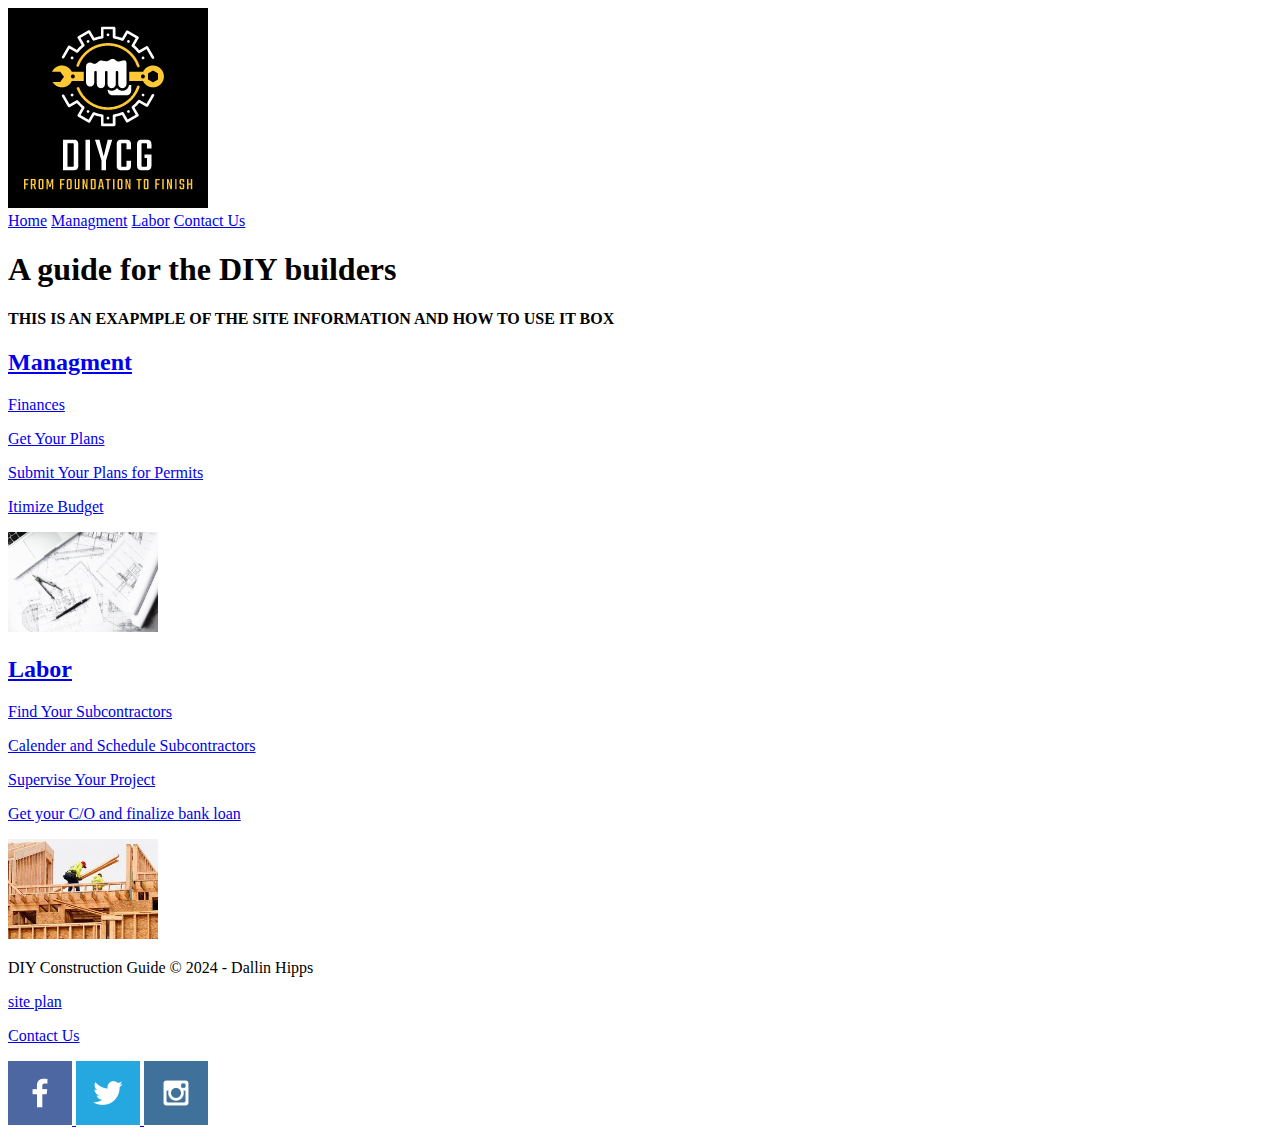
<file: index.html>
<!DOCTYPE html>
<html lang="en">

<head>
    <link rel="stylesheet" href="styles/styles.css">
    <meta charset="UTF-8">
    <meta name="viewport" content="width=device-width, initial-scale=1.0">
    <title>White Water Safety | Dry Oar Boating | Home</title>
</head>

<body>
    <div id="content">
        <header>
            <a id="logo_link" href="index.html">
                <img class="logo" src="images/DIYCGlogo.png" alt="DIY Construction Guide logo">
            </a>
            <nav>
                <a href="index.html">Home</a>
                <a href="managment.html">Managment</a>
                <a href="labor.html">Labor</a>
                <a href="contactus.html">Contact Us</a>
            </nav>
        </header>
        <div id="home_info">
            <div id="infobox">
            </div>
            <section id="hero-msg">
                <h1 class="home-title">A guide for the DIY builders</h1>
                <h4>THIS IS AN EXAPMPLE OF THE SITE INFORMATION AND HOW TO USE IT BOX</h4>
            </section>
        </div>
        <main class="home-grid">
            <section class="home-card">
                <h2><a href="managment.html">Managment</a></h2>
                <p><a href="managment.html">Finances</a></p>
                <p><a href="managment.html">Get Your Plans</a></p>
                <p><a href="managment.html">Submit Your Plans for Permits</a></p>
                <p><a href="managment.html">Itimize Budget</a></p>
                <img class="card-img" src="images/blueprints.jpg" alt="House Blue Prints">
            </section>
            <section class="home-card">
                <h2><a href="labor.html">Labor</a></h2>
                <p><a href="labor.html">Find Your Subcontractors</a></p>
                <p><a href="labor.html">Calender and Schedule Subcontractors</a></p>
                <p><a href="labor.html">Supervise Your Project</a></p>
                <p><a href="labor.html">Get your C/O and finalize bank loan</a></p>
                <img class="card-img" src="images/framer.jpg" alt="river in forest">
        </main>
        <footer>
            <p>DIY Construction Guide &copy; 2024 - Dallin Hipps</p>
            <p><a href="site-plan-rafting.html">site plan</a></p>
            <p><a href="contactus.html">Contact Us</a></p>
            <div class="social">
                <a href="https://facebook.com" target="_blank">
                    <img src="images/facebook.png" alt="fb icon">
                </a>
                <a href="https://twitter.com" target="_blank">
                    <img src="images/twitter.png" alt="twitter icon">
                </a>
                <a href="https://instagram.com" target="_blank">
                    <img src="images/instagram.png" alt="instagram icon">
                </a>
            </div>
        </footer>
    </div>
</body>

</html>
</file>
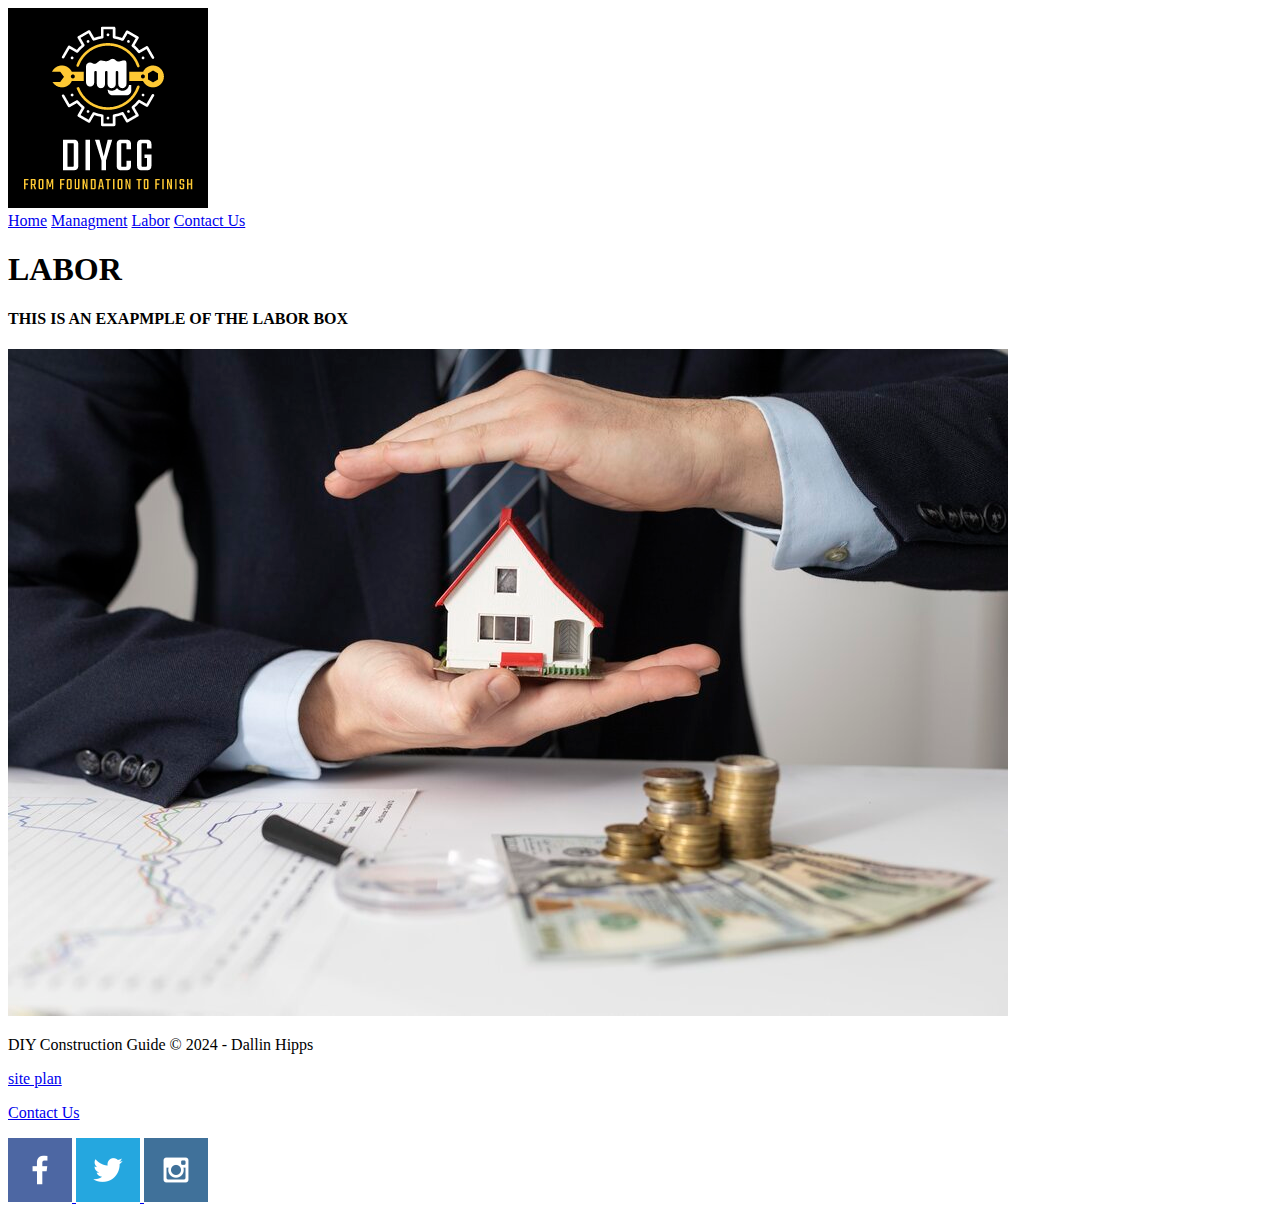
<file: contactus.html>
<!DOCTYPE html>
<html lang="en">

<head>
    <link rel="stylesheet" href="styles/styles.css">
    <meta charset="UTF-8">
    <meta name="viewport" content="width=device-width, initial-scale=1.0">
    <title>DIYCG | Contact US</title>
</head>

<body>
    <div id="content">
        <header>
            <a id="logo_link" href="index.html">
                <img class="logo" src="images/DIYCGlogo.png" alt="DIY Construction Guide logo">
            </a>
            <nav>
                <a href="index.html">Home</a>
                <a href="managment.html">Managment</a>
                <a href="labor.html">Labor</a>
                <a href="contactus.html">Contact Us</a>
            </nav>
        </header>
        <div id="home_info">
            <section id="hero-msg">
                <h1 class="home-title">LABOR</h1>
                <h4>THIS IS AN EXAPMPLE OF THE LABOR BOX</h4>
                <img src="images/house_blueprint.jpg" alt="image for page">
            </section>
        </div>
        <footer>
            <p>DIY Construction Guide &copy; 2024 - Dallin Hipps</p>
            <p><a href="site-plan-rafting.html">site plan</a></p>
            <p><a href="contactus.html">Contact Us</a></p>
            <div class="social">
                <a href="https://facebook.com" target="_blank">
                    <img src="images/facebook.png" alt="fb icon">
                </a>
                <a href="https://twitter.com" target="_blank">
                    <img src="images/twitter.png" alt="twitter icon">
                </a>
                <a href="https://instagram.com" target="_blank">
                    <img src="images/instagram.png" alt="instagram icon">
                </a>
            </div>
        </footer>
    </div>
</body>

</html>
</file>
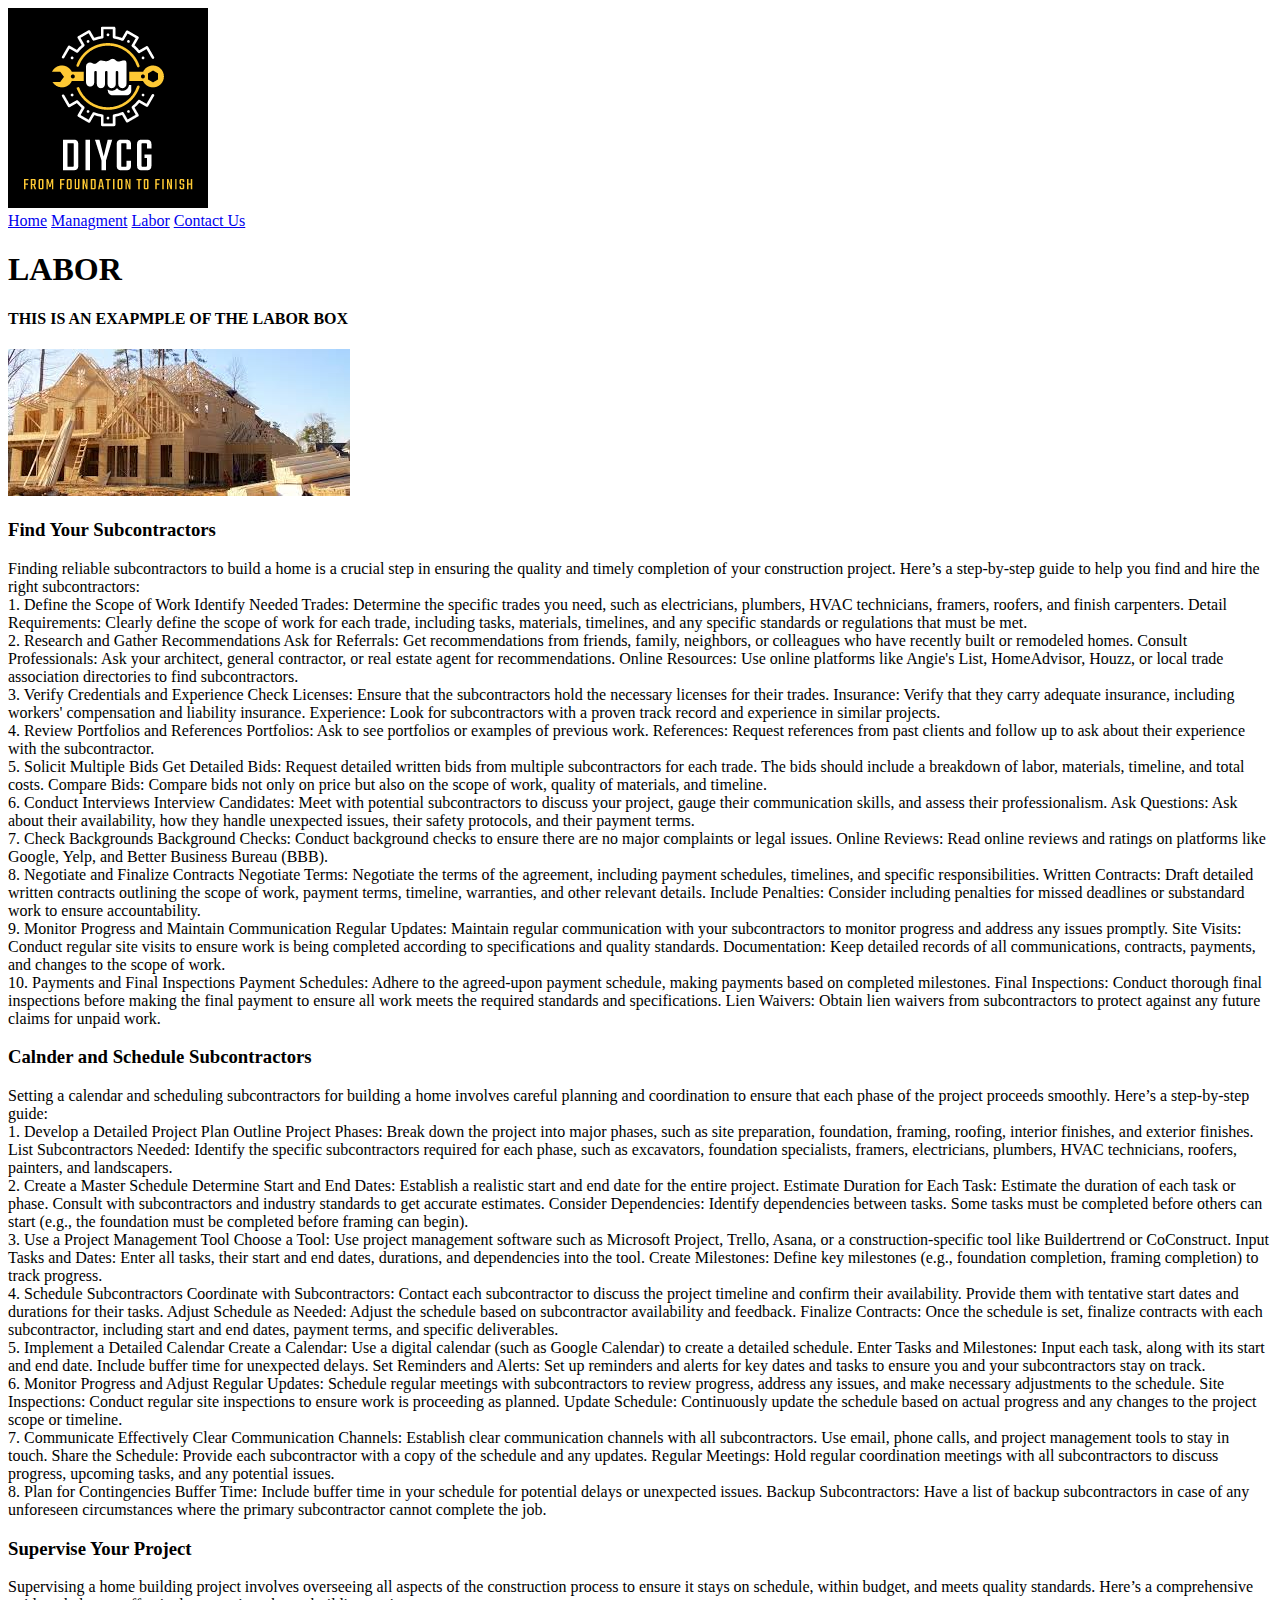
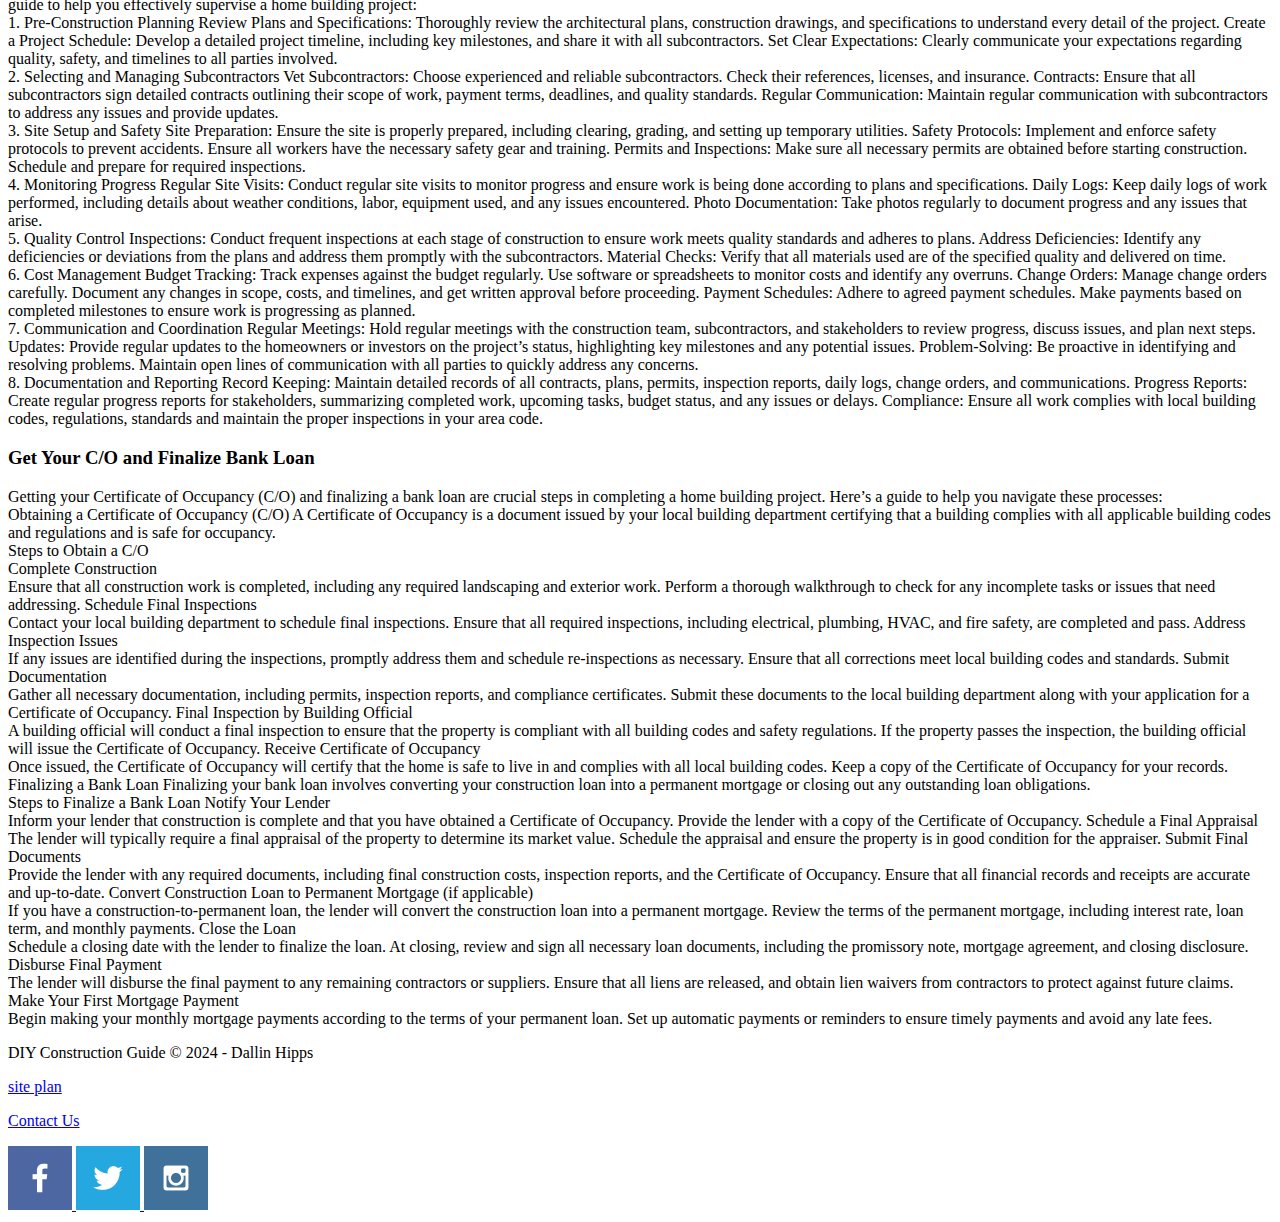
<file: labor.html>
<!DOCTYPE html>
<html lang="en">

<head>
    <link rel="stylesheet" href="styles/styles.css">
    <meta charset="UTF-8">
    <meta name="viewport" content="width=device-width, initial-scale=1.0">
    <title>DIYCG | Labor</title>
</head>

<body>
    <div id="content">
        <header>
            <a id="logo_link" href="index.html">
                <img class="logo" src="images/DIYCGlogo.png" alt="DIY Construction Guide logo">
            </a>
            <nav>
                <a href="index.html">Home</a>
                <a href="managment.html">Managment</a>
                <a href="labor.html">Labor</a>
                <a href="contactus.html">Contact Us</a>
            </nav>
        </header>
        <div id="home_info">
            <section id="hero-msg">
                <h1 class="home-title">LABOR</h1>
                <h4>THIS IS AN EXAPMPLE OF THE LABOR BOX</h4>
                <img src="images/frame_house.jpg" alt="image for page3">
            </section>
        </div>
        <main class="labor-grid">
            <section class="labor-card ">
                <h3>Find Your Subcontractors</h3>
                <p> Finding reliable subcontractors to build a home is a crucial step in ensuring the quality and timely
                    completion of your construction project. Here’s a step-by-step guide to help you find and hire the
                    right subcontractors:

                    <br>1. Define the Scope of Work
                    Identify Needed Trades: Determine the specific trades you need, such as electricians, plumbers, HVAC
                    technicians, framers, roofers, and finish carpenters.
                    Detail Requirements: Clearly define the scope of work for each trade, including tasks, materials,
                    timelines, and any specific standards or regulations that must be met.
                    <br>2. Research and Gather Recommendations
                    Ask for Referrals: Get recommendations from friends, family, neighbors, or colleagues who have
                    recently built or remodeled homes.
                    Consult Professionals: Ask your architect, general contractor, or real estate agent for
                    recommendations.
                    Online Resources: Use online platforms like Angie's List, HomeAdvisor, Houzz, or local trade
                    association directories to find subcontractors.
                    <br>3. Verify Credentials and Experience
                    Check Licenses: Ensure that the subcontractors hold the necessary licenses for their trades.
                    Insurance: Verify that they carry adequate insurance, including workers' compensation and liability
                    insurance.
                    Experience: Look for subcontractors with a proven track record and experience in similar projects.
                    <br>4. Review Portfolios and References
                    Portfolios: Ask to see portfolios or examples of previous work.
                    References: Request references from past clients and follow up to ask about their experience with
                    the subcontractor.
                    <br>5. Solicit Multiple Bids
                    Get Detailed Bids: Request detailed written bids from multiple subcontractors for each trade. The
                    bids should include a breakdown of labor, materials, timeline, and total costs.
                    Compare Bids: Compare bids not only on price but also on the scope of work, quality of materials,
                    and timeline.
                    <br>6. Conduct Interviews
                    Interview Candidates: Meet with potential subcontractors to discuss your project, gauge their
                    communication skills, and assess their professionalism.
                    Ask Questions: Ask about their availability, how they handle unexpected issues, their safety
                    protocols, and their payment terms.
                    <br>7. Check Backgrounds
                    Background Checks: Conduct background checks to ensure there are no major complaints or legal
                    issues.
                    Online Reviews: Read online reviews and ratings on platforms like Google, Yelp, and Better Business
                    Bureau (BBB).
                    <br>8. Negotiate and Finalize Contracts
                    Negotiate Terms: Negotiate the terms of the agreement, including payment schedules, timelines, and
                    specific responsibilities.
                    Written Contracts: Draft detailed written contracts outlining the scope of work, payment terms,
                    timeline, warranties, and other relevant details.
                    Include Penalties: Consider including penalties for missed deadlines or substandard work to ensure
                    accountability.
                    <br>9. Monitor Progress and Maintain Communication
                    Regular Updates: Maintain regular communication with your subcontractors to monitor progress and
                    address any issues promptly.
                    Site Visits: Conduct regular site visits to ensure work is being completed according to
                    specifications and quality standards.
                    Documentation: Keep detailed records of all communications, contracts, payments, and changes to the
                    scope of work.
                    <br>10. Payments and Final Inspections
                    Payment Schedules: Adhere to the agreed-upon payment schedule, making payments based on completed
                    milestones.
                    Final Inspections: Conduct thorough final inspections before making the final payment to ensure all
                    work meets the required standards and specifications.
                    Lien Waivers: Obtain lien waivers from subcontractors to protect against any future claims for
                    unpaid work.
                </p>
            </section>
            <section class="labor-card ">
                <h3>Calnder and Schedule Subcontractors</h3>
                <p>Setting a calendar and scheduling subcontractors for building a home involves careful planning and
                    coordination to ensure that each phase of the project proceeds smoothly. Here’s a step-by-step
                    guide:
                    <br>1. Develop a Detailed Project Plan
                    Outline Project Phases: Break down the project into major phases, such as site preparation,
                    foundation, framing, roofing, interior finishes, and exterior finishes.
                    List Subcontractors Needed: Identify the specific subcontractors required for each phase, such as
                    excavators, foundation specialists, framers, electricians, plumbers, HVAC technicians, roofers,
                    painters, and landscapers.
                    <br>2. Create a Master Schedule
                    Determine Start and End Dates: Establish a realistic start and end date for the entire project.
                    Estimate Duration for Each Task: Estimate the duration of each task or phase. Consult with
                    subcontractors and industry standards to get accurate estimates.
                    Consider Dependencies: Identify dependencies between tasks. Some tasks must be completed before
                    others can start (e.g., the foundation must be completed before framing can begin).
                    <br>3. Use a Project Management Tool
                    Choose a Tool: Use project management software such as Microsoft Project, Trello, Asana, or a
                    construction-specific tool like Buildertrend or CoConstruct.
                    Input Tasks and Dates: Enter all tasks, their start and end dates, durations, and dependencies into
                    the tool.
                    Create Milestones: Define key milestones (e.g., foundation completion, framing completion) to track
                    progress.
                    <br>4. Schedule Subcontractors
                    Coordinate with Subcontractors: Contact each subcontractor to discuss the project timeline and
                    confirm their availability. Provide them with tentative start dates and durations for their tasks.
                    Adjust Schedule as Needed: Adjust the schedule based on subcontractor availability and feedback.
                    Finalize Contracts: Once the schedule is set, finalize contracts with each subcontractor, including
                    start and end dates, payment terms, and specific deliverables.
                    <br>5. Implement a Detailed Calendar
                    Create a Calendar: Use a digital calendar (such as Google Calendar) to create a detailed schedule.
                    Enter Tasks and Milestones: Input each task, along with its start and end date. Include buffer time
                    for unexpected delays.
                    Set Reminders and Alerts: Set up reminders and alerts for key dates and tasks to ensure you and your
                    subcontractors stay on track.
                    <br>6. Monitor Progress and Adjust
                    Regular Updates: Schedule regular meetings with subcontractors to review progress, address any
                    issues, and make necessary adjustments to the schedule.
                    Site Inspections: Conduct regular site inspections to ensure work is proceeding as planned.
                    Update Schedule: Continuously update the schedule based on actual progress and any changes to the
                    project scope or timeline.
                    <br>7. Communicate Effectively
                    Clear Communication Channels: Establish clear communication channels with all subcontractors. Use
                    email, phone calls, and project management tools to stay in touch.
                    Share the Schedule: Provide each subcontractor with a copy of the schedule and any updates.
                    Regular Meetings: Hold regular coordination meetings with all subcontractors to discuss progress,
                    upcoming tasks, and any potential issues.
                    <br>8. Plan for Contingencies
                    Buffer Time: Include buffer time in your schedule for potential delays or unexpected issues.
                    Backup Subcontractors: Have a list of backup subcontractors in case of any unforeseen circumstances
                    where the primary subcontractor cannot complete the job.
                </p>
            </section>
            <section class="labor-card">
                <h3>Supervise Your Project</h3>
                <p>Supervising a home building project involves overseeing all aspects of the construction process to
                    ensure it stays on schedule, within budget, and meets quality standards. Here’s a comprehensive
                    guide to help you effectively supervise a home building project:

                    <br>1. Pre-Construction Planning
                    Review Plans and Specifications: Thoroughly review the architectural plans, construction drawings,
                    and specifications to understand every detail of the project.
                    Create a Project Schedule: Develop a detailed project timeline, including key milestones, and share
                    it with all subcontractors.
                    Set Clear Expectations: Clearly communicate your expectations regarding quality, safety, and
                    timelines to all parties involved.
                    <br>2. Selecting and Managing Subcontractors
                    Vet Subcontractors: Choose experienced and reliable subcontractors. Check their references,
                    licenses, and insurance.
                    Contracts: Ensure that all subcontractors sign detailed contracts outlining their scope of work,
                    payment terms, deadlines, and quality standards.
                    Regular Communication: Maintain regular communication with subcontractors to address any issues and
                    provide updates.
                    <br>3. Site Setup and Safety
                    Site Preparation: Ensure the site is properly prepared, including clearing, grading, and setting up
                    temporary utilities.
                    Safety Protocols: Implement and enforce safety protocols to prevent accidents. Ensure all workers
                    have the necessary safety gear and training.
                    Permits and Inspections: Make sure all necessary permits are obtained before starting construction.
                    Schedule and prepare for required inspections.
                    <br>4. Monitoring Progress
                    Regular Site Visits: Conduct regular site visits to monitor progress and ensure work is being done
                    according to plans and specifications.
                    Daily Logs: Keep daily logs of work performed, including details about weather conditions, labor,
                    equipment used, and any issues encountered.
                    Photo Documentation: Take photos regularly to document progress and any issues that arise.
                    <br>5. Quality Control
                    Inspections: Conduct frequent inspections at each stage of construction to ensure work meets quality
                    standards and adheres to plans.
                    Address Deficiencies: Identify any deficiencies or deviations from the plans and address them
                    promptly with the subcontractors.
                    Material Checks: Verify that all materials used are of the specified quality and delivered on time.
                    <br>6. Cost Management
                    Budget Tracking: Track expenses against the budget regularly. Use software or spreadsheets to
                    monitor costs and identify any overruns.
                    Change Orders: Manage change orders carefully. Document any changes in scope, costs, and timelines,
                    and get written approval before proceeding.
                    Payment Schedules: Adhere to agreed payment schedules. Make payments based on completed milestones
                    to ensure work is progressing as planned.
                    <br>7. Communication and Coordination
                    Regular Meetings: Hold regular meetings with the construction team, subcontractors, and stakeholders
                    to review progress, discuss issues, and plan next steps.
                    Updates: Provide regular updates to the homeowners or investors on the project’s status,
                    highlighting key milestones and any potential issues.
                    Problem-Solving: Be proactive in identifying and resolving problems. Maintain open lines of
                    communication with all parties to quickly address any concerns.
                    <br>8. Documentation and Reporting
                    Record Keeping: Maintain detailed records of all contracts, plans, permits, inspection reports,
                    daily logs, change orders, and communications.
                    Progress Reports: Create regular progress reports for stakeholders, summarizing completed work,
                    upcoming tasks, budget status, and any issues or delays.
                    Compliance: Ensure all work complies with local building codes, regulations, standards and maintain
                    the proper inspections in your area code.
                </p>
            </section>
            <section class="labor_card">
                <h3>Get Your C/O and Finalize Bank Loan</h3>
                <p>
                    Getting your Certificate of Occupancy (C/O) and finalizing a bank loan are crucial steps in
                    completing a home building
                    project. Here’s a guide to help you navigate these processes:

                    <br>Obtaining a Certificate of Occupancy (C/O)
                    A Certificate of Occupancy is a document issued by your local building department certifying that a
                    building complies
                    with all applicable building codes and regulations and is safe for occupancy.

                    <br>Steps to Obtain a C/O
                    <br>Complete Construction

                    <br>Ensure that all construction work is completed, including any required landscaping and exterior
                    work.
                    Perform a thorough walkthrough to check for any incomplete tasks or issues that need addressing.
                    Schedule Final Inspections

                    <br>Contact your local building department to schedule final inspections.
                    Ensure that all required inspections, including electrical, plumbing, HVAC, and fire safety, are
                    completed and pass.
                    Address Inspection Issues

                    <br>If any issues are identified during the inspections, promptly address them and schedule
                    re-inspections as necessary.
                    Ensure that all corrections meet local building codes and standards.
                    Submit Documentation

                    <br>Gather all necessary documentation, including permits, inspection reports, and compliance
                    certificates.
                    Submit these documents to the local building department along with your application for a
                    Certificate of Occupancy.
                    Final Inspection by Building Official

                    <br>A building official will conduct a final inspection to ensure that the property is compliant
                    with all building codes and
                    safety regulations.
                    If the property passes the inspection, the building official will issue the Certificate of
                    Occupancy.
                    Receive Certificate of Occupancy

                    <br>Once issued, the Certificate of Occupancy will certify that the home is safe to live in and
                    complies with all local
                    building codes.
                    Keep a copy of the Certificate of Occupancy for your records.
                    Finalizing a Bank Loan
                    Finalizing your bank loan involves converting your construction loan into a permanent mortgage or
                    closing out any
                    outstanding loan obligations.

                    <br>Steps to Finalize a Bank Loan
                    Notify Your Lender

                    <br>Inform your lender that construction is complete and that you have obtained a Certificate of
                    Occupancy.
                    Provide the lender with a copy of the Certificate of Occupancy.
                    Schedule a Final Appraisal

                    <br>The lender will typically require a final appraisal of the property to determine its market
                    value.
                    Schedule the appraisal and ensure the property is in good condition for the appraiser.
                    Submit Final Documents

                    <br>Provide the lender with any required documents, including final construction costs, inspection
                    reports, and the
                    Certificate of Occupancy.
                    Ensure that all financial records and receipts are accurate and up-to-date.
                    Convert Construction Loan to Permanent Mortgage (if applicable)

                    <br>If you have a construction-to-permanent loan, the lender will convert the construction loan into
                    a permanent mortgage.
                    Review the terms of the permanent mortgage, including interest rate, loan term, and monthly
                    payments.
                    Close the Loan

                    <br>Schedule a closing date with the lender to finalize the loan.
                    At closing, review and sign all necessary loan documents, including the promissory note, mortgage
                    agreement, and closing
                    disclosure.
                    Disburse Final Payment

                    <br>The lender will disburse the final payment to any remaining contractors or suppliers.
                    Ensure that all liens are released, and obtain lien waivers from contractors to protect against
                    future claims.
                    Make Your First Mortgage Payment

                    <br>Begin making your monthly mortgage payments according to the terms of your permanent loan.
                    Set up automatic payments or reminders to ensure timely payments and avoid any late fees.

                </p>
            </section>
        </main>
        <footer>
            <p>DIY Construction Guide &copy; 2024 - Dallin Hipps</p>
            <p><a href="site-plan-rafting.html">site plan</a></p>
            <p><a href="contactus.html">Contact Us</a></p>
            <div class="social">
                <a href="https://facebook.com" target="_blank">
                    <img src="images/facebook.png" alt="fb icon">
                </a>
                <a href="https://twitter.com" target="_blank">
                    <img src="images/twitter.png" alt="twitter icon">
                </a>
                <a href="https://instagram.com" target="_blank">
                    <img src="images/instagram.png" alt="instagram icon">
                </a>
            </div>
        </footer>
    </div>
</body>

</html>
</file>
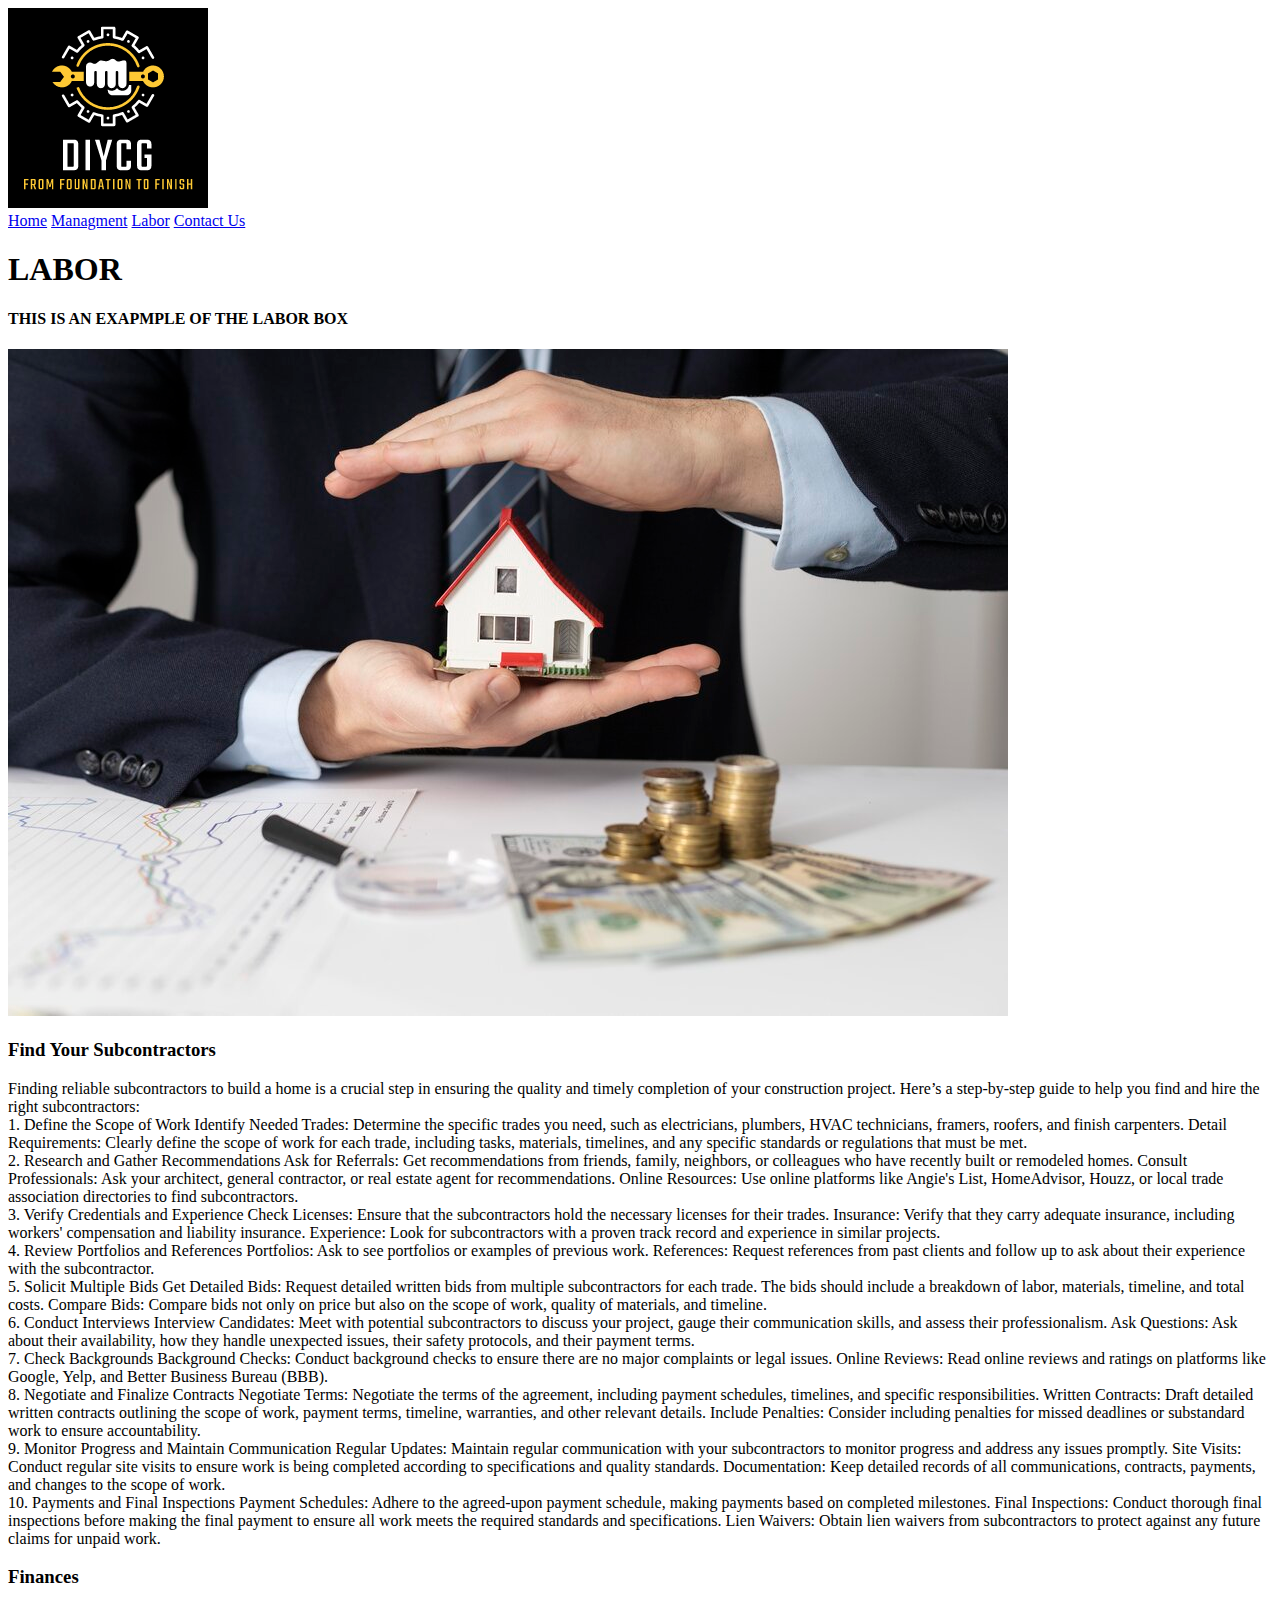
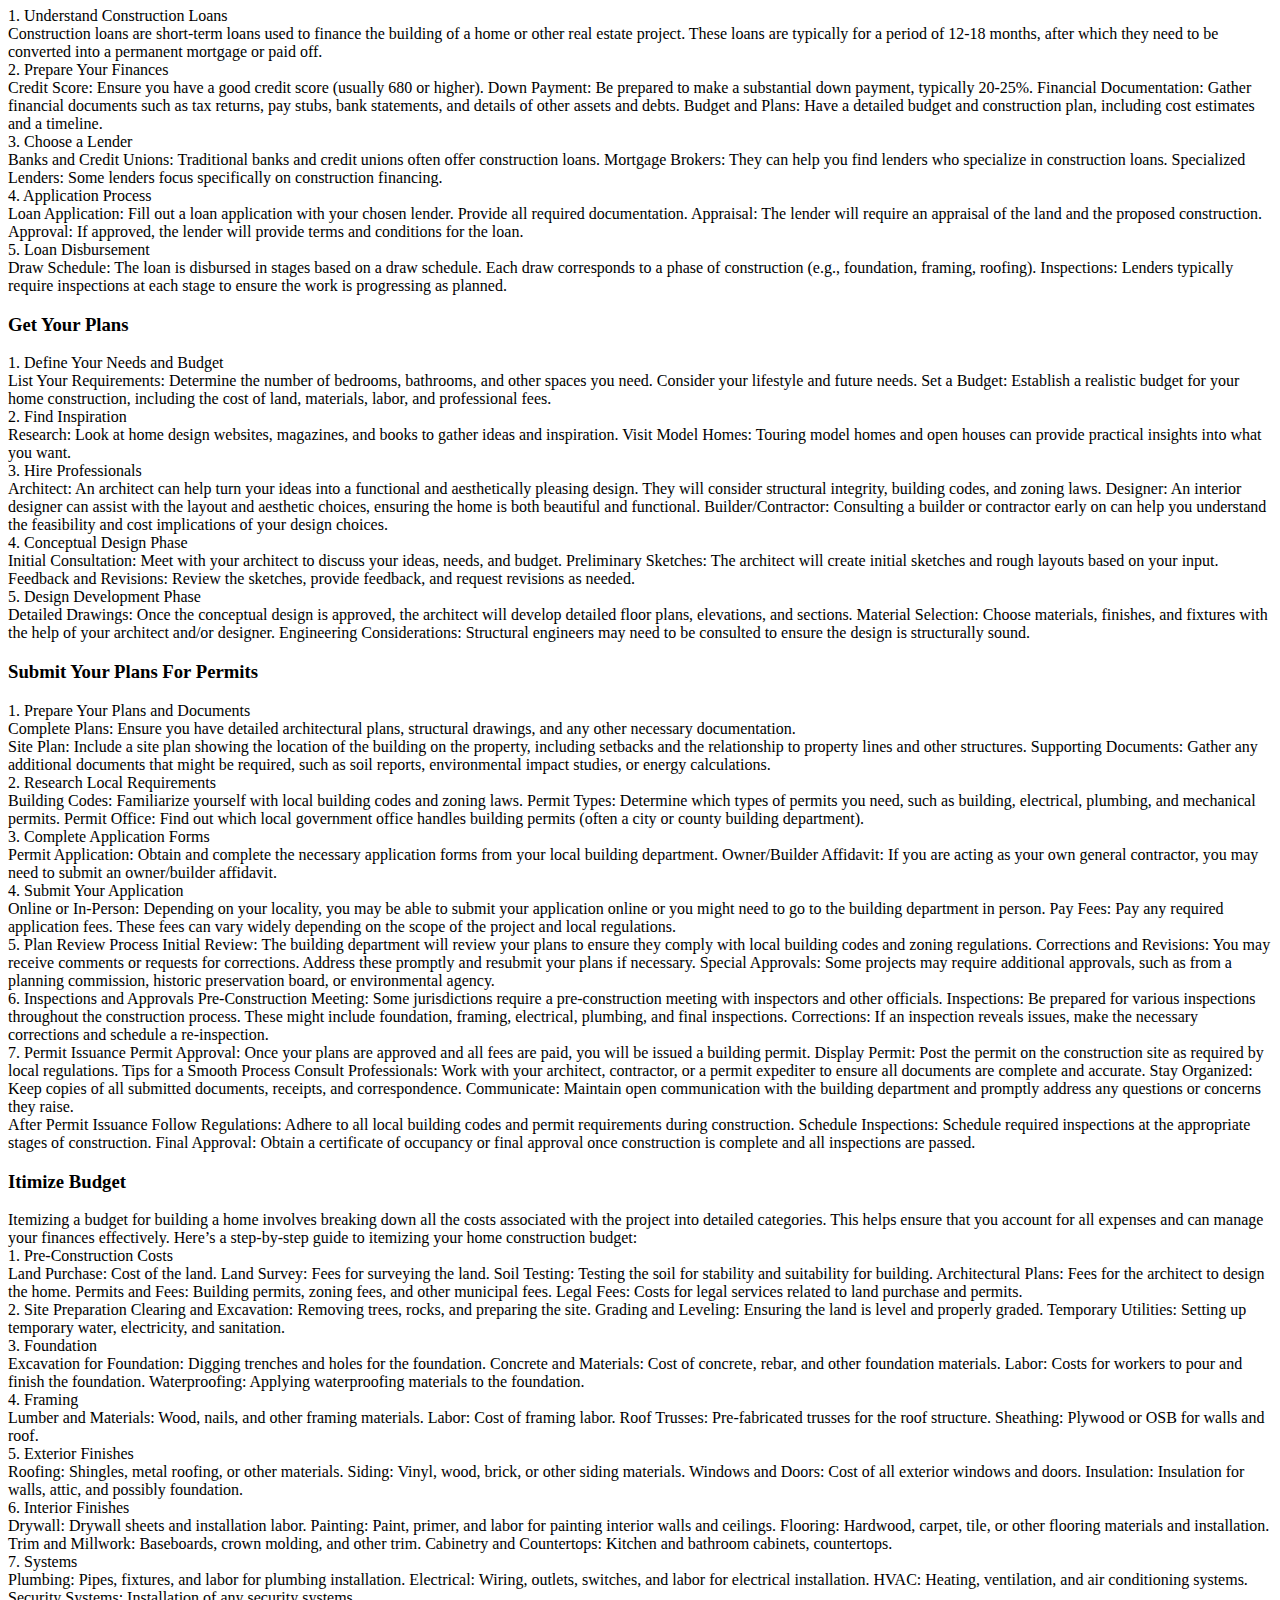
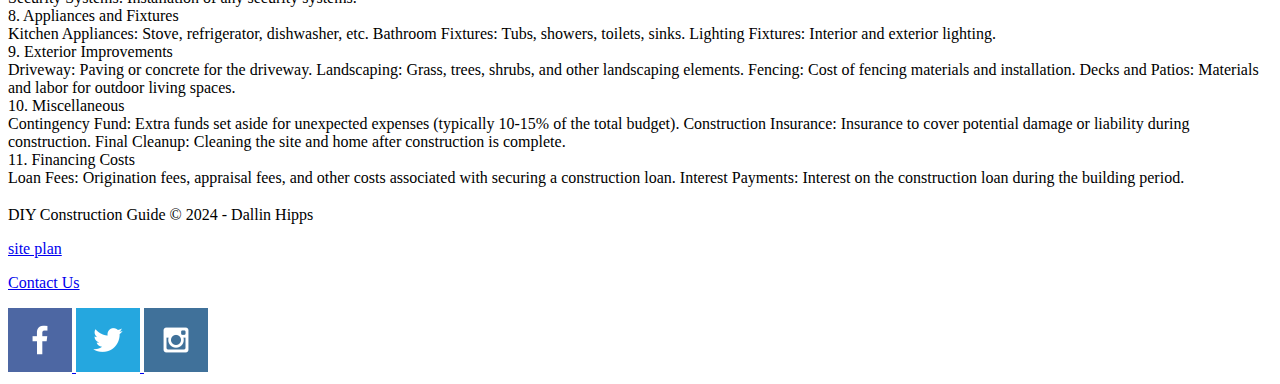
<file: managment.html>
<!DOCTYPE html>
<html lang="en">

<head>
    <link rel="stylesheet" href="styles/styles.css">
    <meta charset="UTF-8">
    <meta name="viewport" content="width=device-width, initial-scale=1.0">
    <title>DIYCG | Managment</title>
</head>

<body>
    <div id="content">
        <header>
            <a id="logo_link" href="index.html">
                <img class="logo" src="images/DIYCGlogo.png" alt="DIY Construction Guide logo">
            </a>
            <nav>
                <a href="index.html">Home</a>
                <a href="managment.html">Managment</a>
                <a href="labor.html">Labor</a>
                <a href="contactus.html">Contact Us</a>
            </nav>
        </header>
        <div id="home_info">
            <section id="hero-msg">
                <h1 class="home-title">LABOR</h1>
                <h4>THIS IS AN EXAPMPLE OF THE LABOR BOX</h4>
                <img src="images/house_blueprint.jpg" alt="image for page">
            </section>
        </div>
        <main class="labor-grid">
            <section class="labor-card ">
                <h3>Find Your Subcontractors</h3>
                <p> Finding reliable subcontractors to build a home is a crucial step in ensuring the quality and timely
                    completion of your construction project. Here’s a step-by-step guide to help you find and hire the
                    right subcontractors:

                    <br>1. Define the Scope of Work
                    Identify Needed Trades: Determine the specific trades you need, such as electricians, plumbers, HVAC
                    technicians, framers, roofers, and finish carpenters.
                    Detail Requirements: Clearly define the scope of work for each trade, including tasks, materials,
                    timelines, and any specific standards or regulations that must be met.
                    <br>2. Research and Gather Recommendations
                    Ask for Referrals: Get recommendations from friends, family, neighbors, or colleagues who have
                    recently built or remodeled homes.
                    Consult Professionals: Ask your architect, general contractor, or real estate agent for
                    recommendations.
                    Online Resources: Use online platforms like Angie's List, HomeAdvisor, Houzz, or local trade
                    association directories to find subcontractors.
                    <br>3. Verify Credentials and Experience
                    Check Licenses: Ensure that the subcontractors hold the necessary licenses for their trades.
                    Insurance: Verify that they carry adequate insurance, including workers' compensation and liability
                    insurance.
                    Experience: Look for subcontractors with a proven track record and experience in similar projects.
                    <br>4. Review Portfolios and References
                    Portfolios: Ask to see portfolios or examples of previous work.
                    References: Request references from past clients and follow up to ask about their experience with
                    the subcontractor.
                    <br>5. Solicit Multiple Bids
                    Get Detailed Bids: Request detailed written bids from multiple subcontractors for each trade. The
                    bids should include a breakdown of labor, materials, timeline, and total costs.
                    Compare Bids: Compare bids not only on price but also on the scope of work, quality of materials,
                    and timeline.
                    <br>6. Conduct Interviews
                    Interview Candidates: Meet with potential subcontractors to discuss your project, gauge their
                    communication skills, and assess their professionalism.
                    Ask Questions: Ask about their availability, how they handle unexpected issues, their safety
                    protocols, and their payment terms.
                    <br>7. Check Backgrounds
                    Background Checks: Conduct background checks to ensure there are no major complaints or legal
                    issues.
                    Online Reviews: Read online reviews and ratings on platforms like Google, Yelp, and Better Business
                    Bureau (BBB).
                    <br>8. Negotiate and Finalize Contracts
                    Negotiate Terms: Negotiate the terms of the agreement, including payment schedules, timelines, and
                    specific responsibilities.
                    Written Contracts: Draft detailed written contracts outlining the scope of work, payment terms,
                    timeline, warranties, and other relevant details.
                    Include Penalties: Consider including penalties for missed deadlines or substandard work to ensure
                    accountability.
                    <br>9. Monitor Progress and Maintain Communication
                    Regular Updates: Maintain regular communication with your subcontractors to monitor progress and
                    address any issues promptly.
                    Site Visits: Conduct regular site visits to ensure work is being completed according to
                    specifications and quality standards.
                    Documentation: Keep detailed records of all communications, contracts, payments, and changes to the
                    scope of work.
                    <br>10. Payments and Final Inspections
                    Payment Schedules: Adhere to the agreed-upon payment schedule, making payments based on completed
                    milestones.
                    Final Inspections: Conduct thorough final inspections before making the final payment to ensure all
                    work meets the required standards and specifications.
                    Lien Waivers: Obtain lien waivers from subcontractors to protect against any future claims for
                    unpaid work.
                </p>
            </section>
           
            <section class="managment_card">
                <h3>Finances</h3>
                <p> 
                    1. Understand Construction Loans
                    <br>Construction loans are short-term loans used to finance the building of a home or other real estate project.
                    These loans are typically for a period of 12-18 months, after which they need to be converted into a permanent
                    mortgage or paid off.
              
                    <br>2. Prepare Your Finances
                    <br>Credit Score: Ensure you have a good credit score (usually 680 or higher).
                    Down Payment: Be prepared to make a substantial down payment, typically 20-25%.
                    Financial Documentation: Gather financial documents such as tax returns, pay stubs, bank statements, and details
                    of other assets and debts.
                    Budget and Plans: Have a detailed budget and construction plan, including cost estimates and a timeline.
                    <br>3. Choose a Lender
                    <br>Banks and Credit Unions: Traditional banks and credit unions often offer construction loans.
                    Mortgage Brokers: They can help you find lenders who specialize in construction loans.
                    Specialized Lenders: Some lenders focus specifically on construction financing.
                    <br>4. Application Process
                    <br>Loan Application: Fill out a loan application with your chosen lender. Provide all required documentation.
                    Appraisal: The lender will require an appraisal of the land and the proposed construction.
                    Approval: If approved, the lender will provide terms and conditions for the loan.
                    <br>5. Loan Disbursement
                    <br>Draw Schedule: The loan is disbursed in stages based on a draw schedule. Each draw corresponds to a phase of
                    construction (e.g., foundation, framing, roofing).
                    Inspections: Lenders typically require inspections at each stage to ensure the work is progressing as planned.</p>
            </section>
            <section class="managment_card">
                <h3>Get Your Plans</h3>
                <p>1. Define Your Needs and Budget
                    <br>List Your Requirements: Determine the number of bedrooms, bathrooms, and other spaces you need. Consider your
                    lifestyle and future needs.
                    Set a Budget: Establish a realistic budget for your home construction, including the cost of land, materials,
                    labor, and professional fees.
                    <br>2. Find Inspiration
                    <br>Research: Look at home design websites, magazines, and books to gather ideas and inspiration.
                    Visit Model Homes: Touring model homes and open houses can provide practical insights into what you want.
                    <br>3. Hire Professionals
                    <br>Architect: An architect can help turn your ideas into a functional and aesthetically pleasing design. They
                    will consider structural integrity, building codes, and zoning laws.
                    Designer: An interior designer can assist with the layout and aesthetic choices, ensuring the home is both
                    beautiful and functional.
                    Builder/Contractor: Consulting a builder or contractor early on can help you understand the feasibility and cost
                    implications of your design choices.
                    <br>4. Conceptual Design Phase
                    <br>Initial Consultation: Meet with your architect to discuss your ideas, needs, and budget.
                    Preliminary Sketches: The architect will create initial sketches and rough layouts based on your input.
                    Feedback and Revisions: Review the sketches, provide feedback, and request revisions as needed.
                    <br>5. Design Development Phase
                    <br>Detailed Drawings: Once the conceptual design is approved, the architect will develop detailed floor plans,
                    elevations, and sections.
                    Material Selection: Choose materials, finishes, and fixtures with the help of your architect and/or designer.
                    Engineering Considerations: Structural engineers may need to be consulted to ensure the design is structurally
                    sound.
              </p>
            </section>
            <section class="managment_card">
                <h3>Submit Your Plans For Permits</h3>
                <p>1. Prepare Your Plans and Documents
                    <br>Complete Plans: Ensure you have detailed architectural plans, structural drawings, and any other necessary
                    documentation.
                    <br>Site Plan: Include a site plan showing the location of the building on the property, including setbacks and
                    the relationship to property lines and other structures.
                    Supporting Documents: Gather any additional documents that might be required, such as soil reports, environmental
                    impact studies, or energy calculations.
                    <br>2. Research Local Requirements
                    <br>Building Codes: Familiarize yourself with local building codes and zoning laws.
                    Permit Types: Determine which types of permits you need, such as building, electrical, plumbing, and mechanical
                    permits.
                    Permit Office: Find out which local government office handles building permits (often a city or county building
                    department).
                    <br>3. Complete Application Forms
                    <br>Permit Application: Obtain and complete the necessary application forms from your local building department.
                    Owner/Builder Affidavit: If you are acting as your own general contractor, you may need to submit an owner/builder
                    affidavit.
                    <br>4. Submit Your Application
                    <br>Online or In-Person: Depending on your locality, you may be able to submit your application online or you
                    might need to go to the building department in person.
                    Pay Fees: Pay any required application fees. These fees can vary widely depending on the scope of the project and
                    local regulations.
                    <br>5. Plan Review Process
                    Initial Review: The building department will review your plans to ensure they comply with local building codes and
                    zoning regulations.
                    Corrections and Revisions: You may receive comments or requests for corrections. Address these promptly and
                    resubmit your plans if necessary.
                    Special Approvals: Some projects may require additional approvals, such as from a planning commission, historic
                    preservation board, or environmental agency.
                    <br>6. Inspections and Approvals
                    Pre-Construction Meeting: Some jurisdictions require a pre-construction meeting with inspectors and other
                    officials.
                    Inspections: Be prepared for various inspections throughout the construction process. These might include
                    foundation, framing, electrical, plumbing, and final inspections.
                    Corrections: If an inspection reveals issues, make the necessary corrections and schedule a re-inspection.
                    <br>7. Permit Issuance
                    Permit Approval: Once your plans are approved and all fees are paid, you will be issued a building permit.
                    Display Permit: Post the permit on the construction site as required by local regulations.
                    Tips for a Smooth Process
                    Consult Professionals: Work with your architect, contractor, or a permit expediter to ensure all documents are
                    complete and accurate.
                    Stay Organized: Keep copies of all submitted documents, receipts, and correspondence.
                    Communicate: Maintain open communication with the building department and promptly address any questions or
                    concerns they raise.
                    <br>After Permit Issuance
                    Follow Regulations: Adhere to all local building codes and permit requirements during construction.
                    Schedule Inspections: Schedule required inspections at the appropriate stages of construction.
                    Final Approval: Obtain a certificate of occupancy or final approval once construction is complete and all
                    inspections are passed.</p>
            </section>
            <section class="managment_card">
                <h3>Itimize Budget</h3>
                <p>Itemizing a budget for building a home involves breaking down all the costs associated with the project into
                    detailed categories. This helps ensure that you account for all expenses and can manage your finances effectively.
                    Here’s a step-by-step guide to itemizing your home construction budget:
              
                    <br>1. Pre-Construction Costs
                    <br>Land Purchase: Cost of the land.
                    Land Survey: Fees for surveying the land.
                    Soil Testing: Testing the soil for stability and suitability for building.
                    Architectural Plans: Fees for the architect to design the home.
                    Permits and Fees: Building permits, zoning fees, and other municipal fees.
                    Legal Fees: Costs for legal services related to land purchase and permits.
                    <br>2. Site Preparation
                    Clearing and Excavation: Removing trees, rocks, and preparing the site.
                    Grading and Leveling: Ensuring the land is level and properly graded.
                    Temporary Utilities: Setting up temporary water, electricity, and sanitation.
                    <br>3. Foundation
                    <br>Excavation for Foundation: Digging trenches and holes for the foundation.
                    Concrete and Materials: Cost of concrete, rebar, and other foundation materials.
                    Labor: Costs for workers to pour and finish the foundation.
                    Waterproofing: Applying waterproofing materials to the foundation.
                    <br>4. Framing
                    <br>Lumber and Materials: Wood, nails, and other framing materials.
                    Labor: Cost of framing labor.
                    Roof Trusses: Pre-fabricated trusses for the roof structure.
                    Sheathing: Plywood or OSB for walls and roof.
                    <br>5. Exterior Finishes
                    <br>Roofing: Shingles, metal roofing, or other materials.
                    Siding: Vinyl, wood, brick, or other siding materials.
                    Windows and Doors: Cost of all exterior windows and doors.
                    Insulation: Insulation for walls, attic, and possibly foundation.
                    <br>6. Interior Finishes
                    <br>Drywall: Drywall sheets and installation labor.
                    Painting: Paint, primer, and labor for painting interior walls and ceilings.
                    Flooring: Hardwood, carpet, tile, or other flooring materials and installation.
                    Trim and Millwork: Baseboards, crown molding, and other trim.
                    Cabinetry and Countertops: Kitchen and bathroom cabinets, countertops.
                    <br>7. Systems
                    <br>Plumbing: Pipes, fixtures, and labor for plumbing installation.
                    Electrical: Wiring, outlets, switches, and labor for electrical installation.
                    HVAC: Heating, ventilation, and air conditioning systems.
                    Security Systems: Installation of any security systems.
                    <br>8. Appliances and Fixtures
                    <br>Kitchen Appliances: Stove, refrigerator, dishwasher, etc.
                    Bathroom Fixtures: Tubs, showers, toilets, sinks.
                    Lighting Fixtures: Interior and exterior lighting.
                    <br>9. Exterior Improvements
                    <br>Driveway: Paving or concrete for the driveway.
                    Landscaping: Grass, trees, shrubs, and other landscaping elements.
                    Fencing: Cost of fencing materials and installation.
                    Decks and Patios: Materials and labor for outdoor living spaces.
                    <br>10. Miscellaneous
                    <br>Contingency Fund: Extra funds set aside for unexpected expenses (typically 10-15% of the total budget).
                    Construction Insurance: Insurance to cover potential damage or liability during construction.
                    Final Cleanup: Cleaning the site and home after construction is complete.
                    <br>11. Financing Costs
                    <br>Loan Fees: Origination fees, appraisal fees, and other costs associated with securing a construction loan.
                    Interest Payments: Interest on the construction loan during the building period.</p>
            </section>
            <section class="managment_card">
                <h3></h3>
                <p></p>
            </section>
        </main>
        <footer>
            <p>DIY Construction Guide &copy; 2024 - Dallin Hipps</p>
            <p><a href="site-plan-rafting.html">site plan</a></p>
            <p><a href="contactus.html">Contact Us</a></p>
            <div class="social">
                <a href="https://facebook.com" target="_blank">
                    <img src="images/facebook.png" alt="fb icon">
                </a>
                <a href="https://twitter.com" target="_blank">
                    <img src="images/twitter.png" alt="twitter icon">
                </a>
                <a href="https://instagram.com" target="_blank">
                    <img src="images/instagram.png" alt="instagram icon">
                </a>
            </div>
        </footer>
    </div>
</body>

</html>
</file>
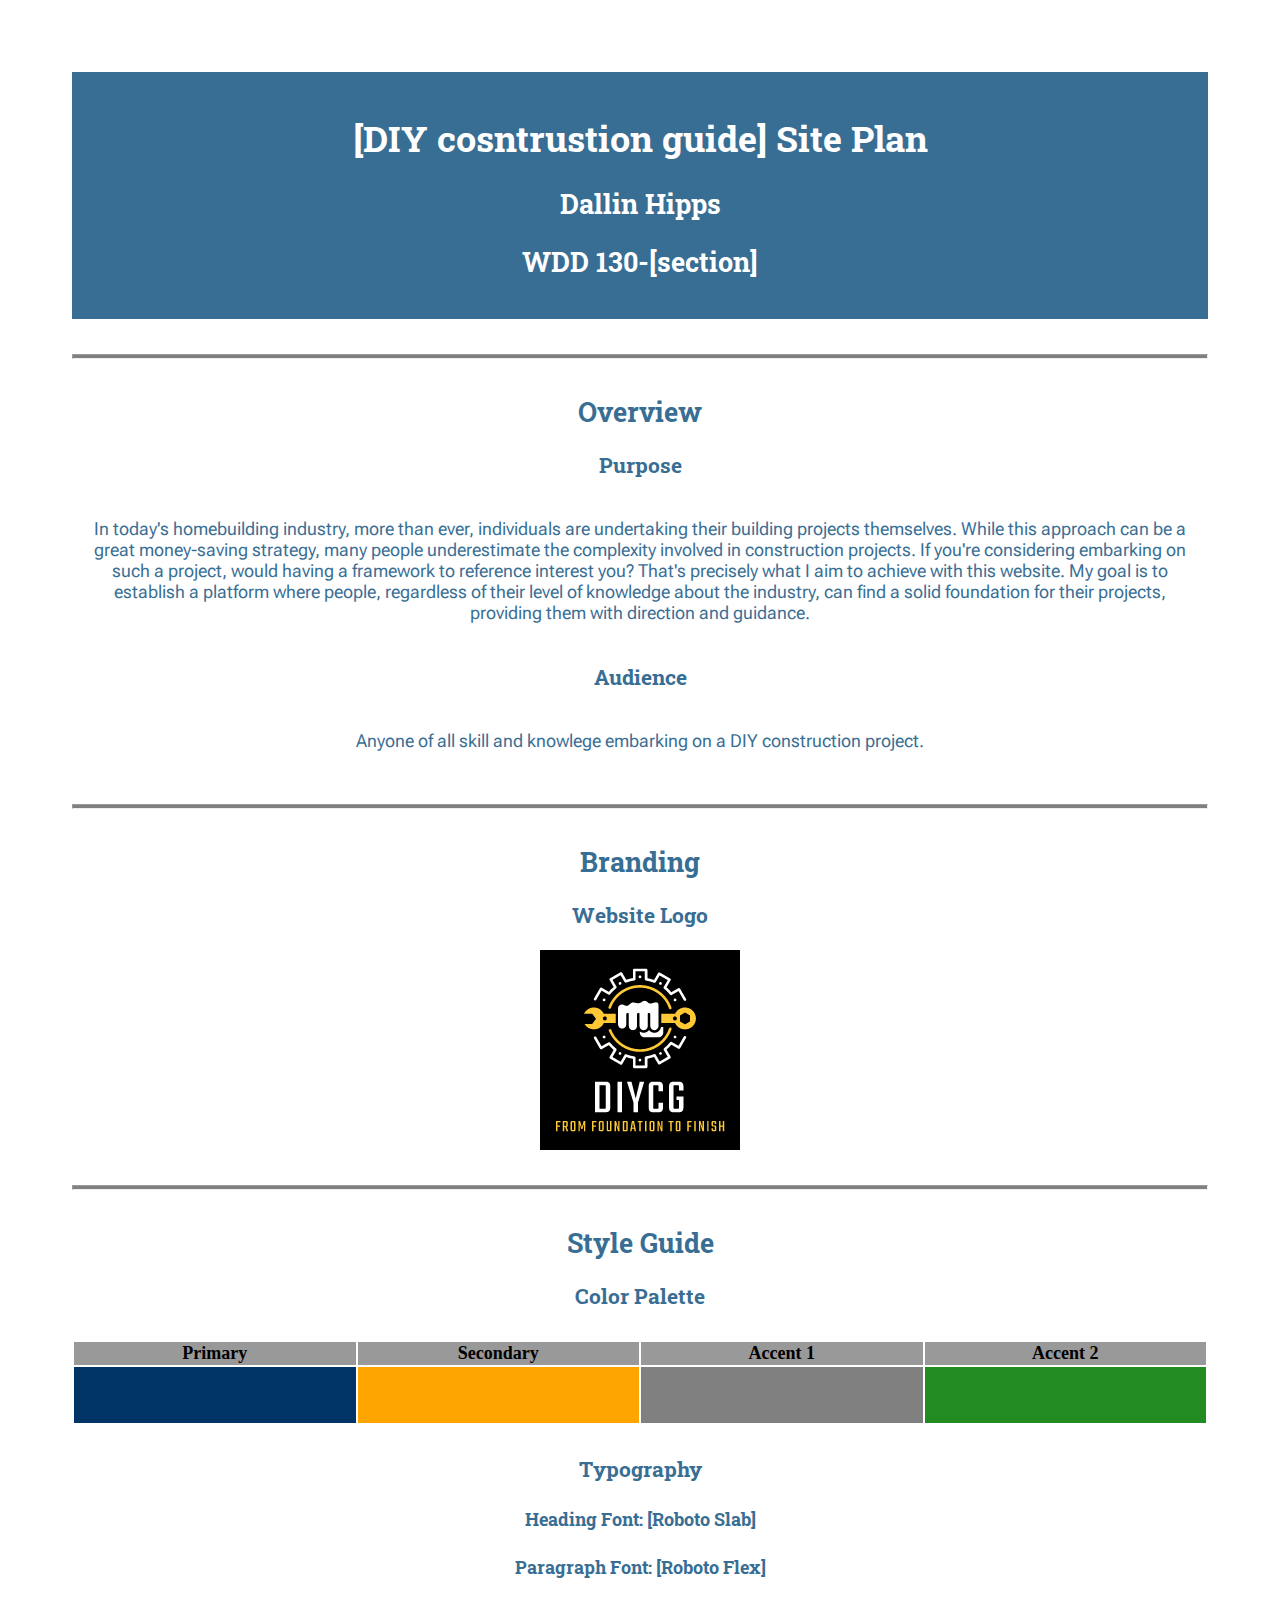
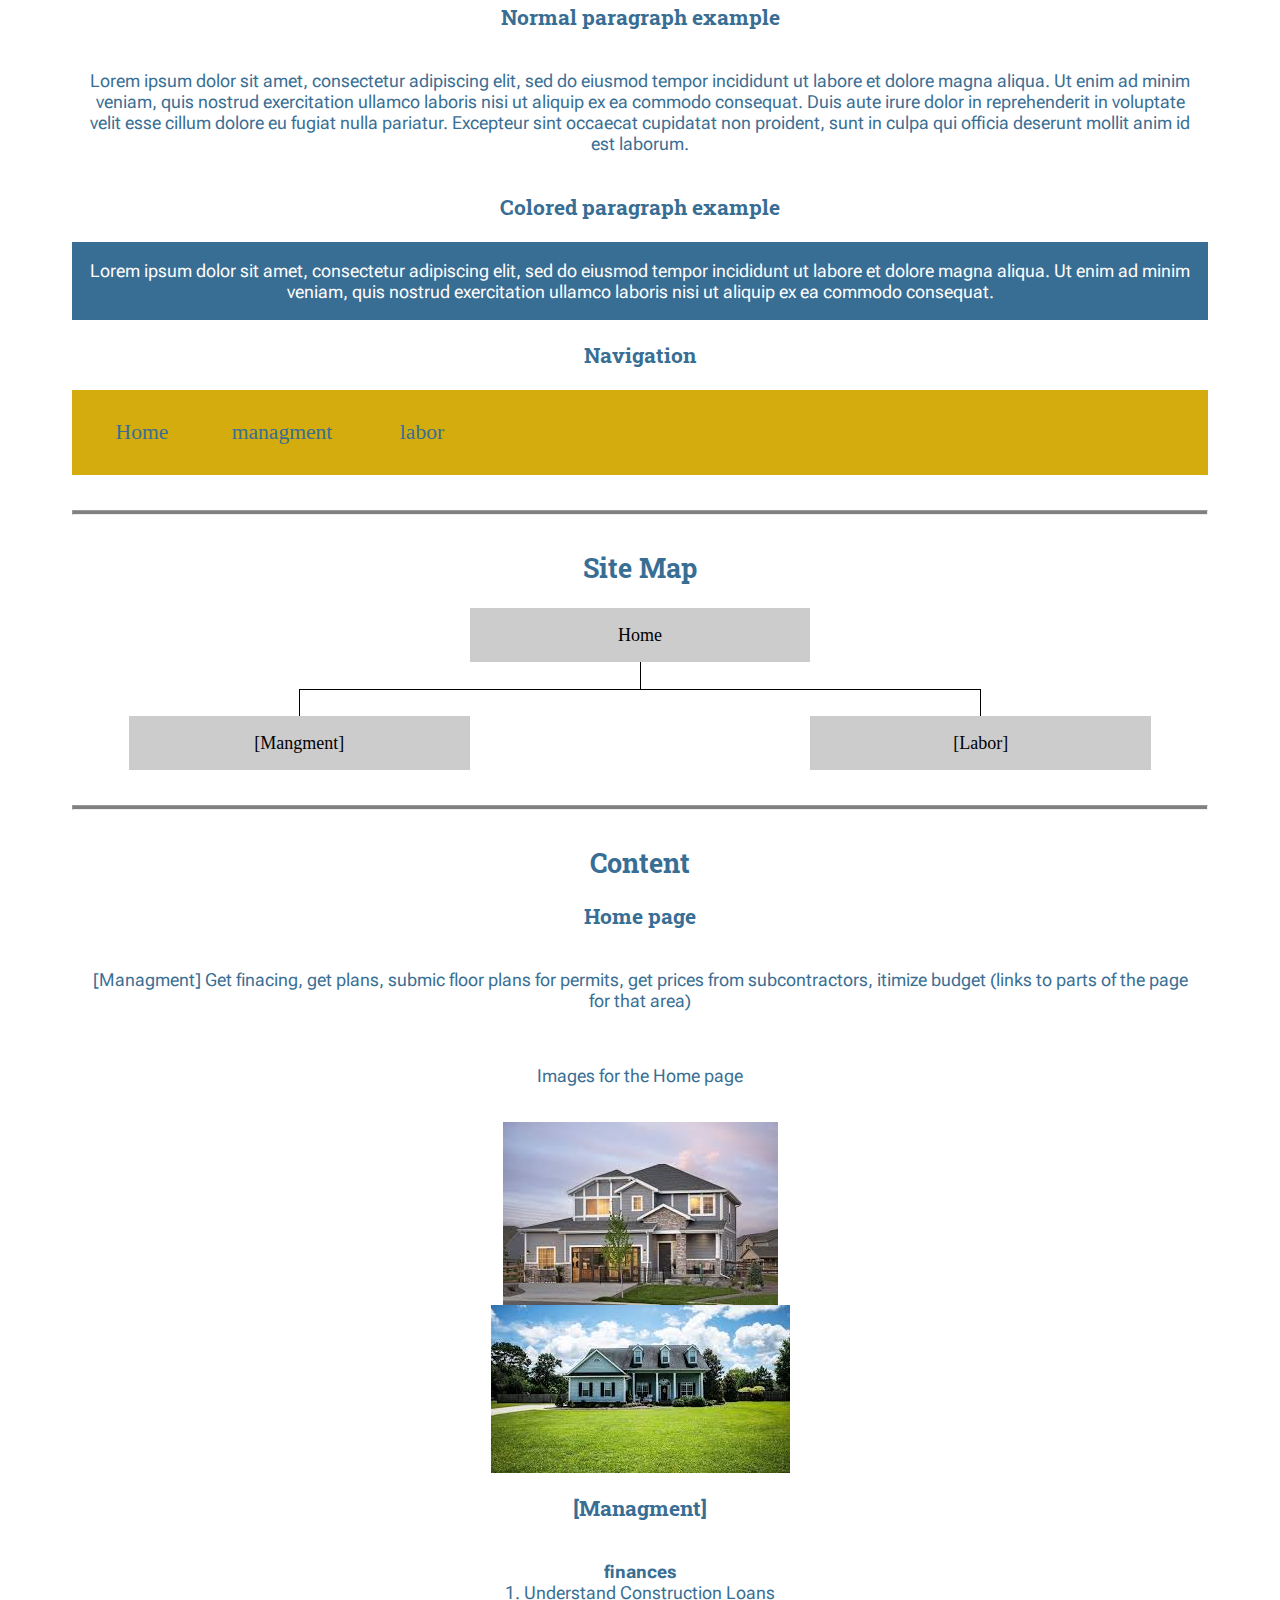
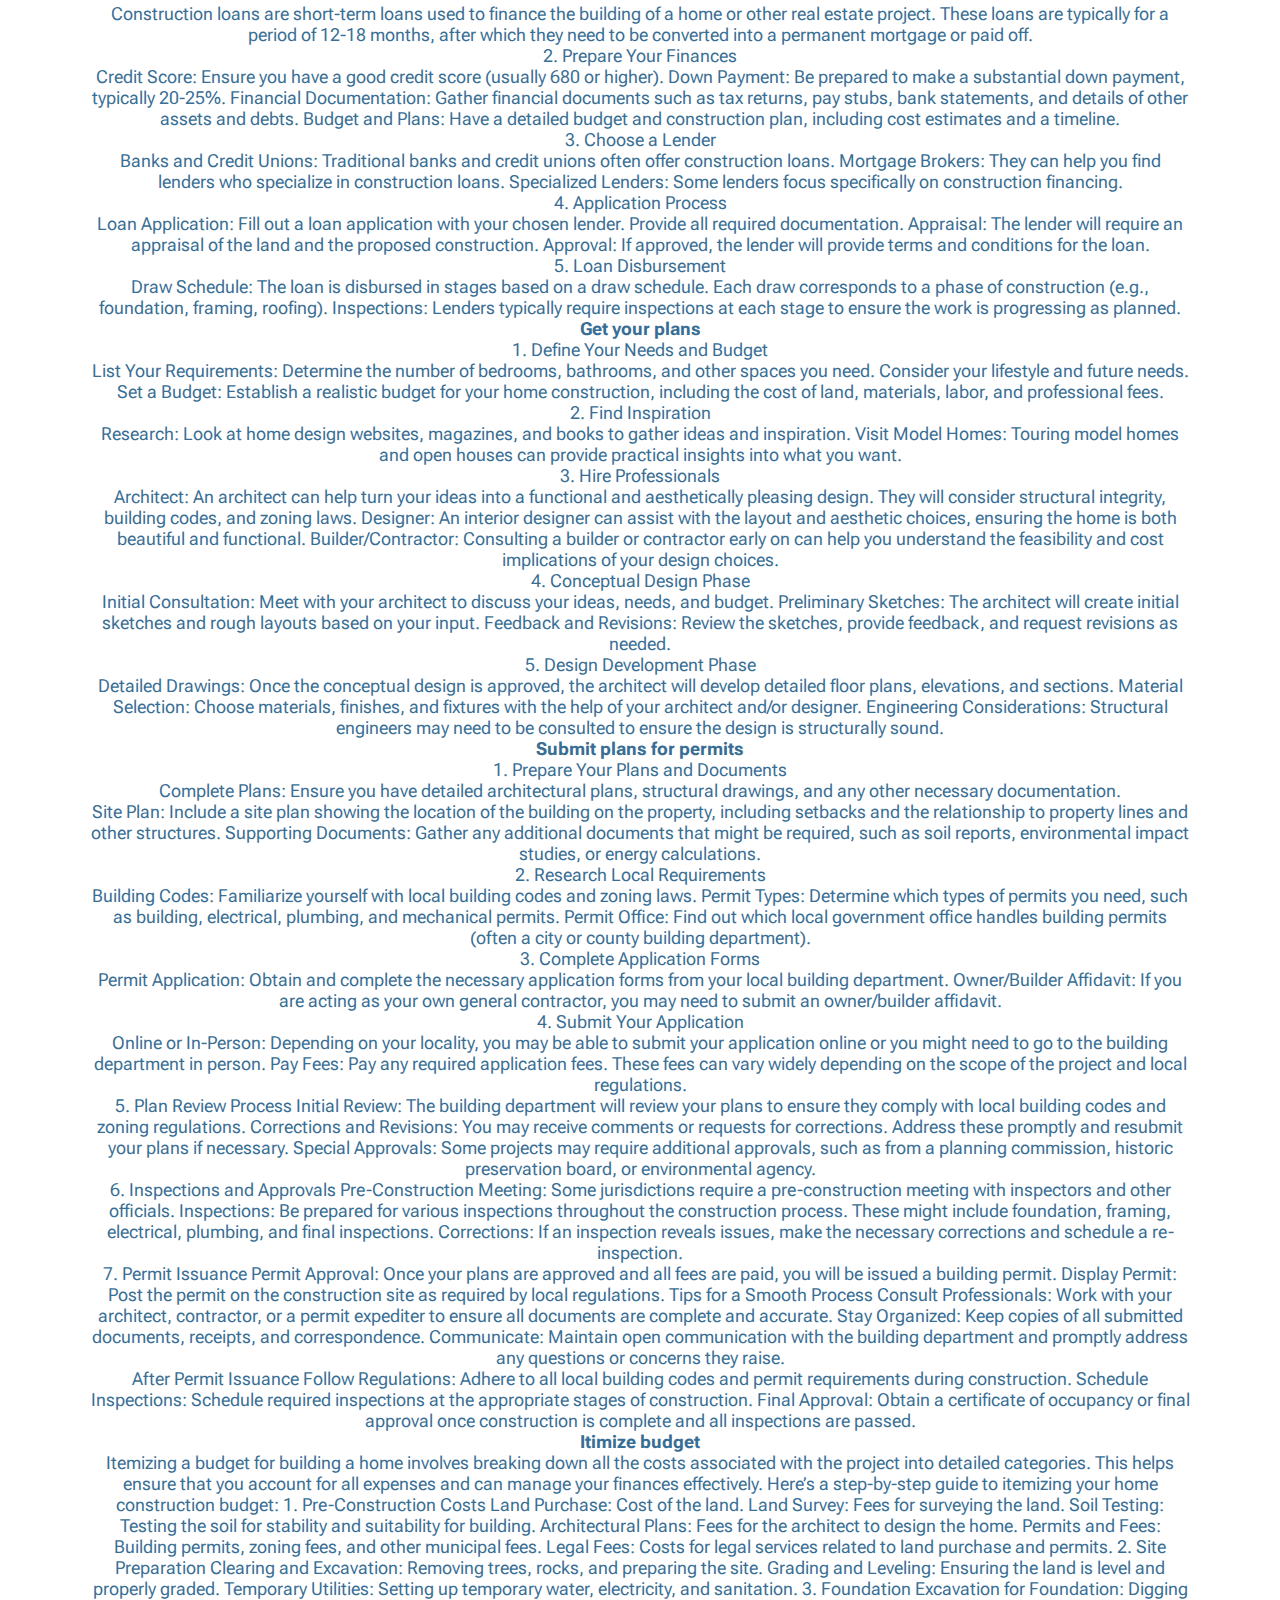
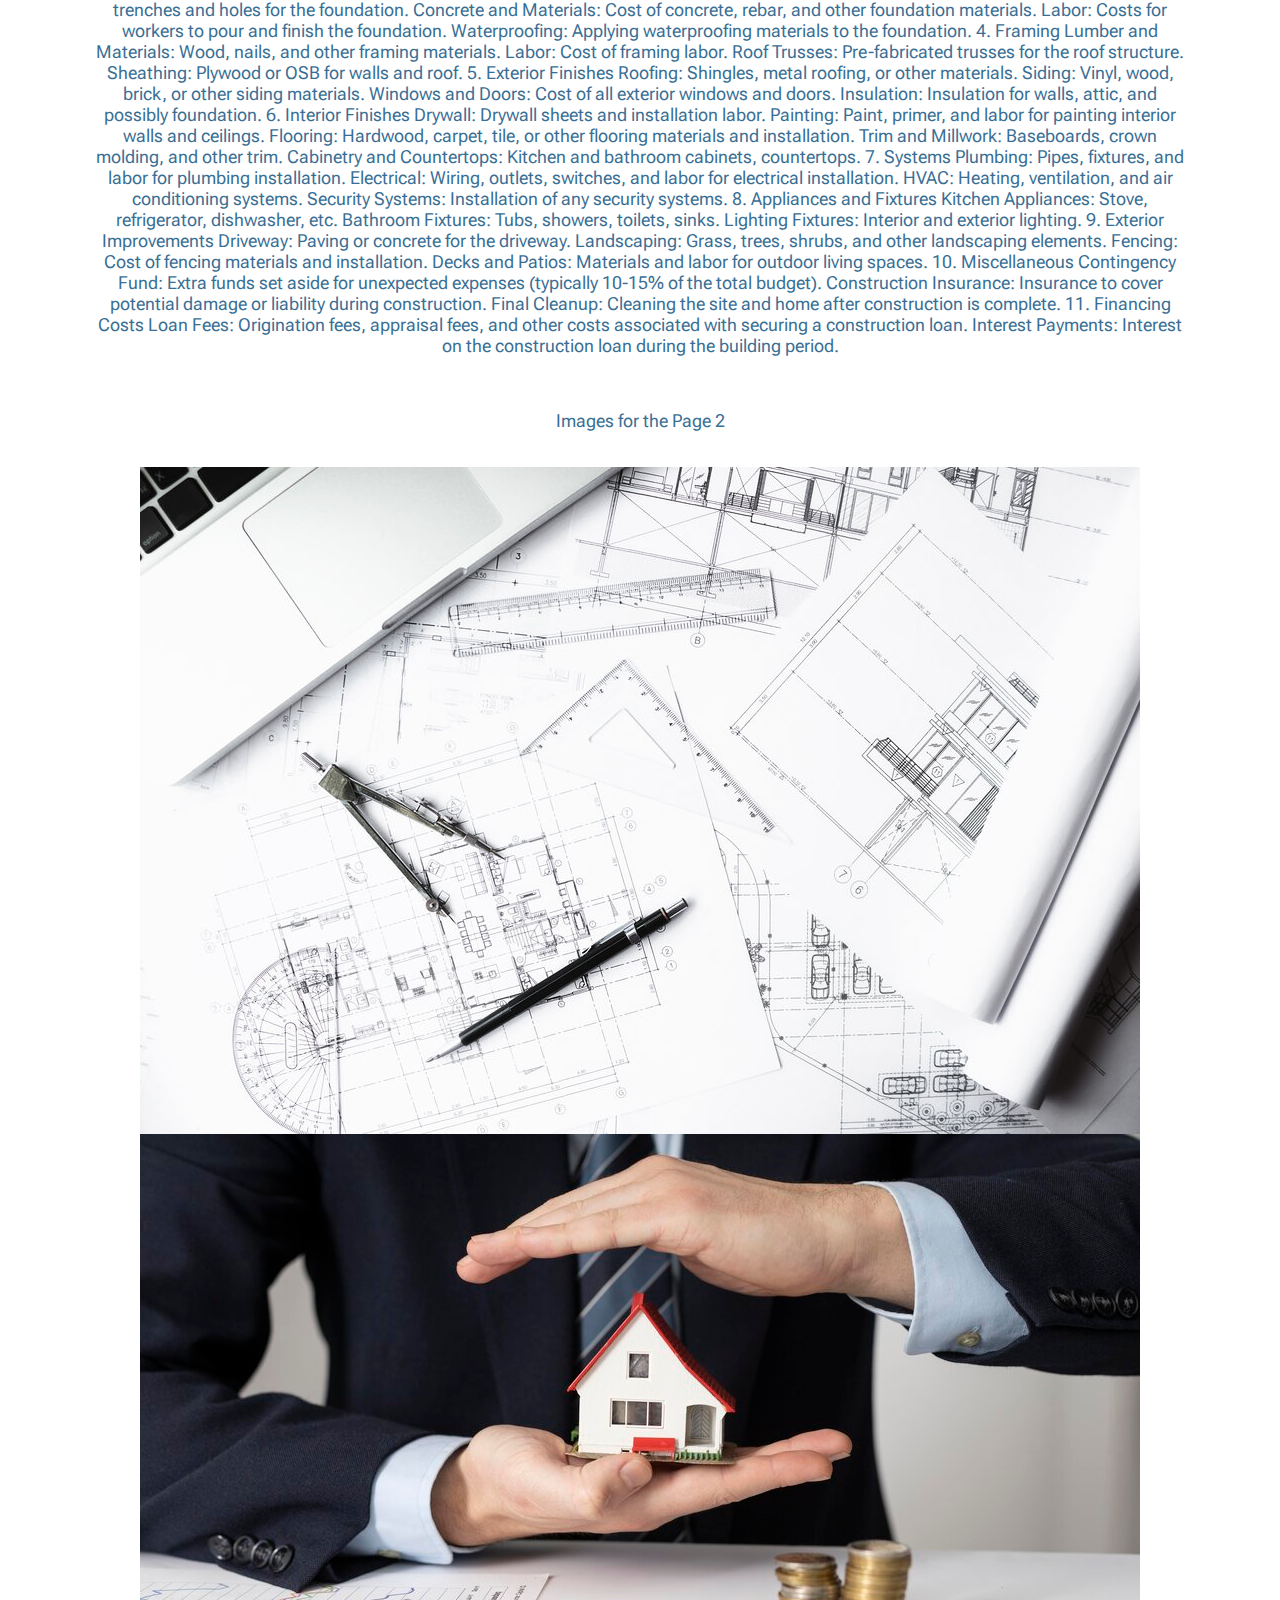
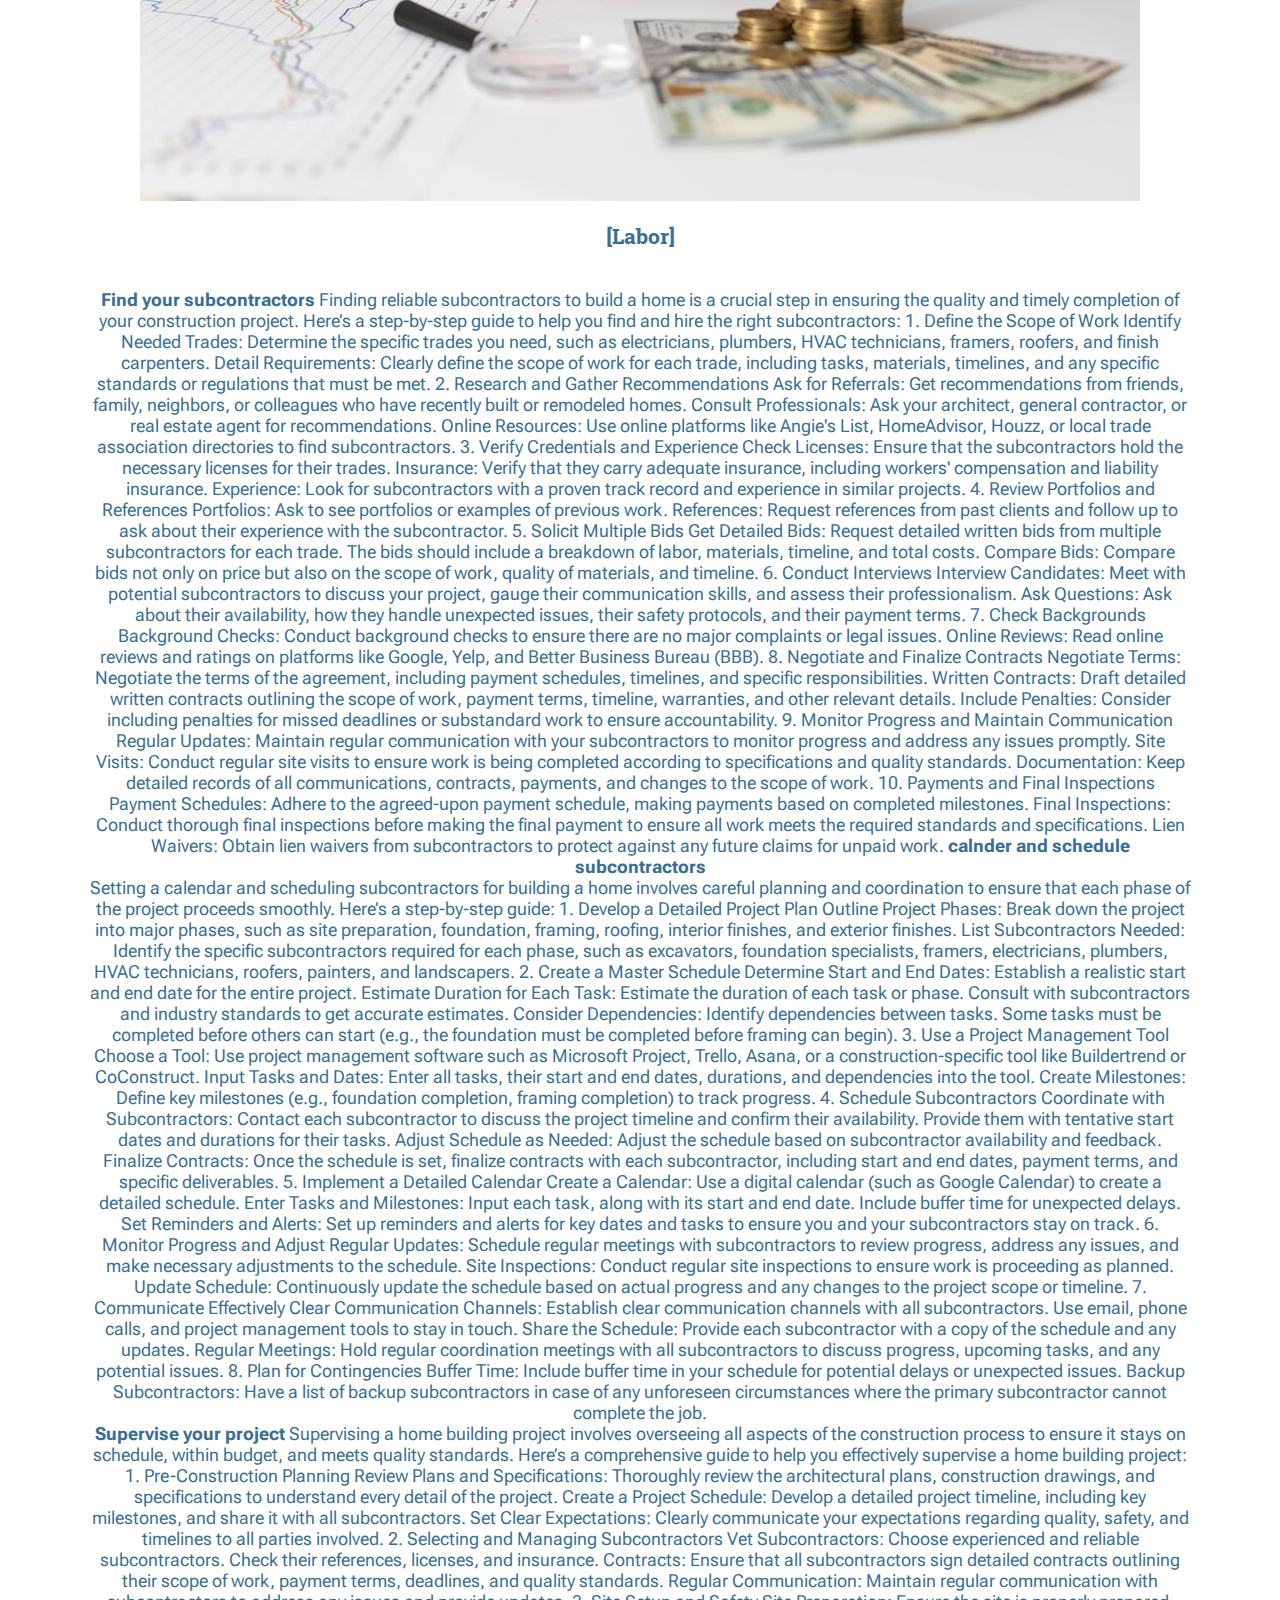
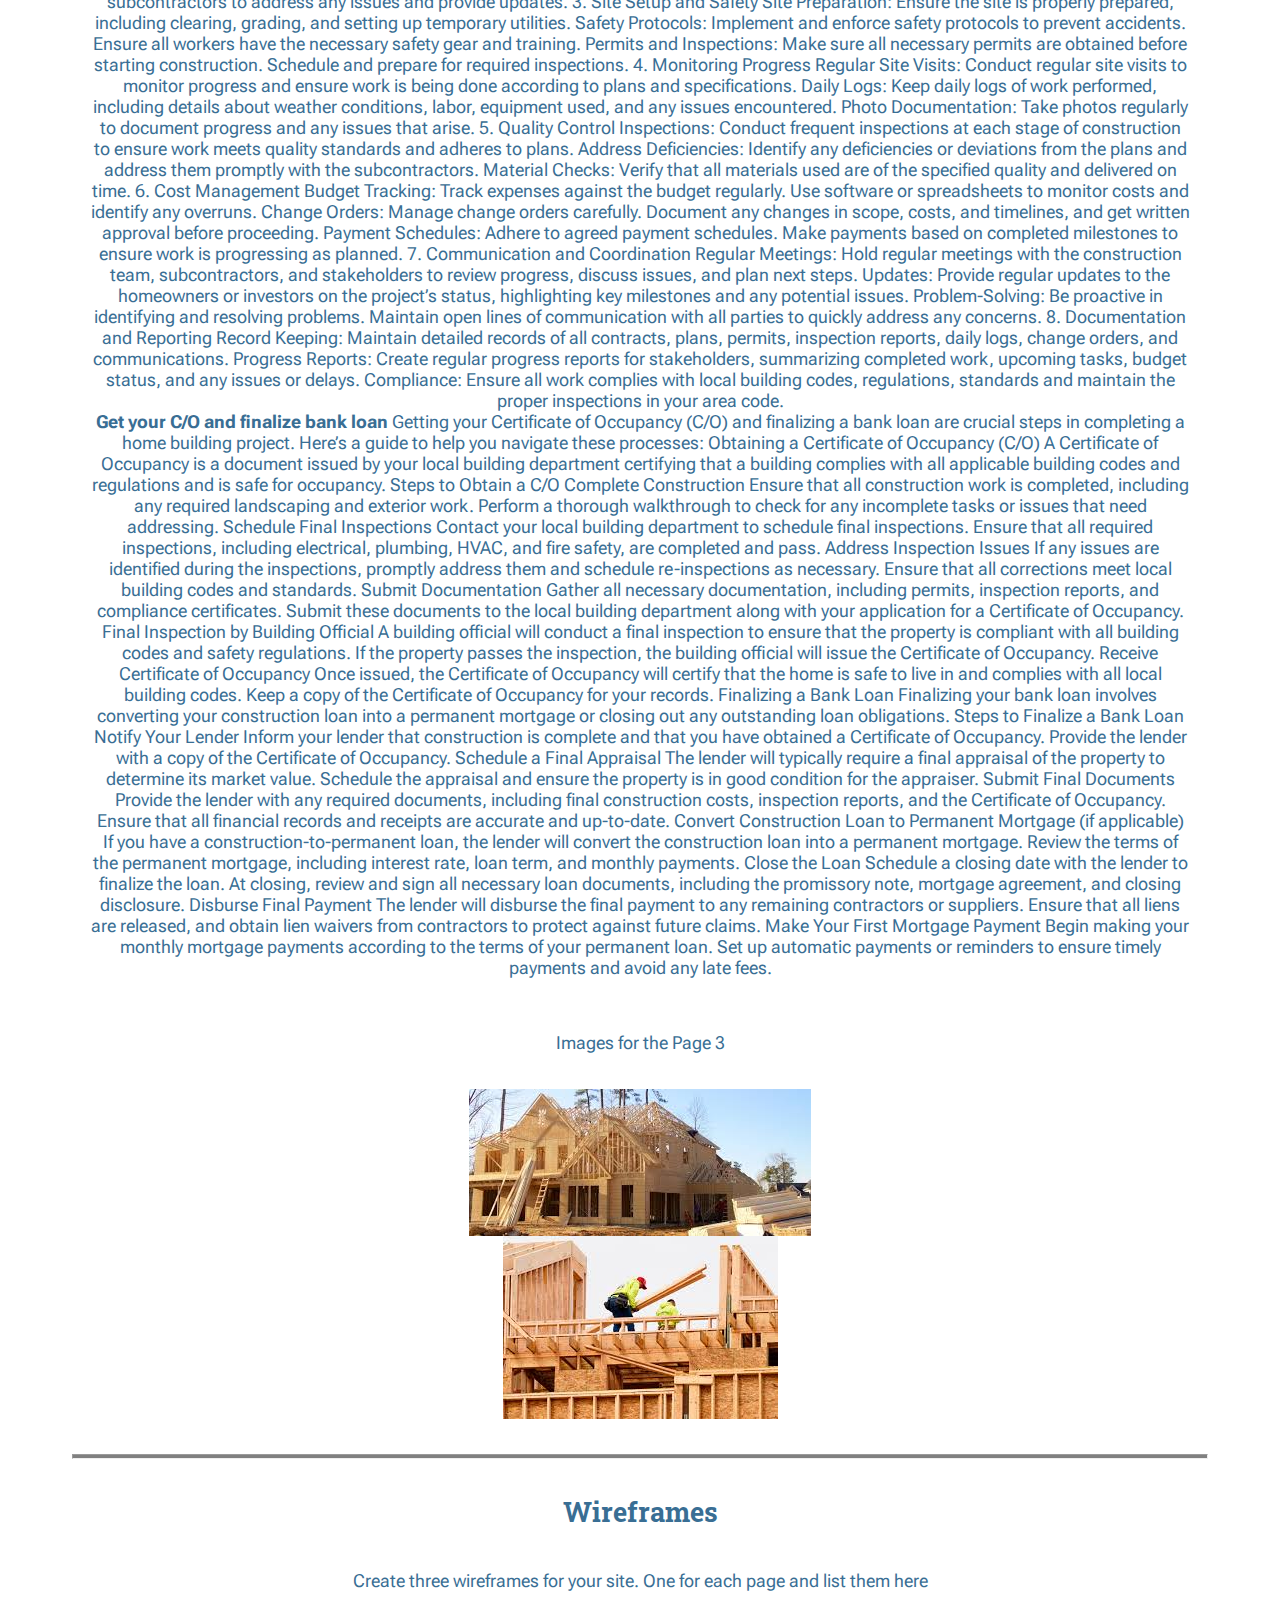
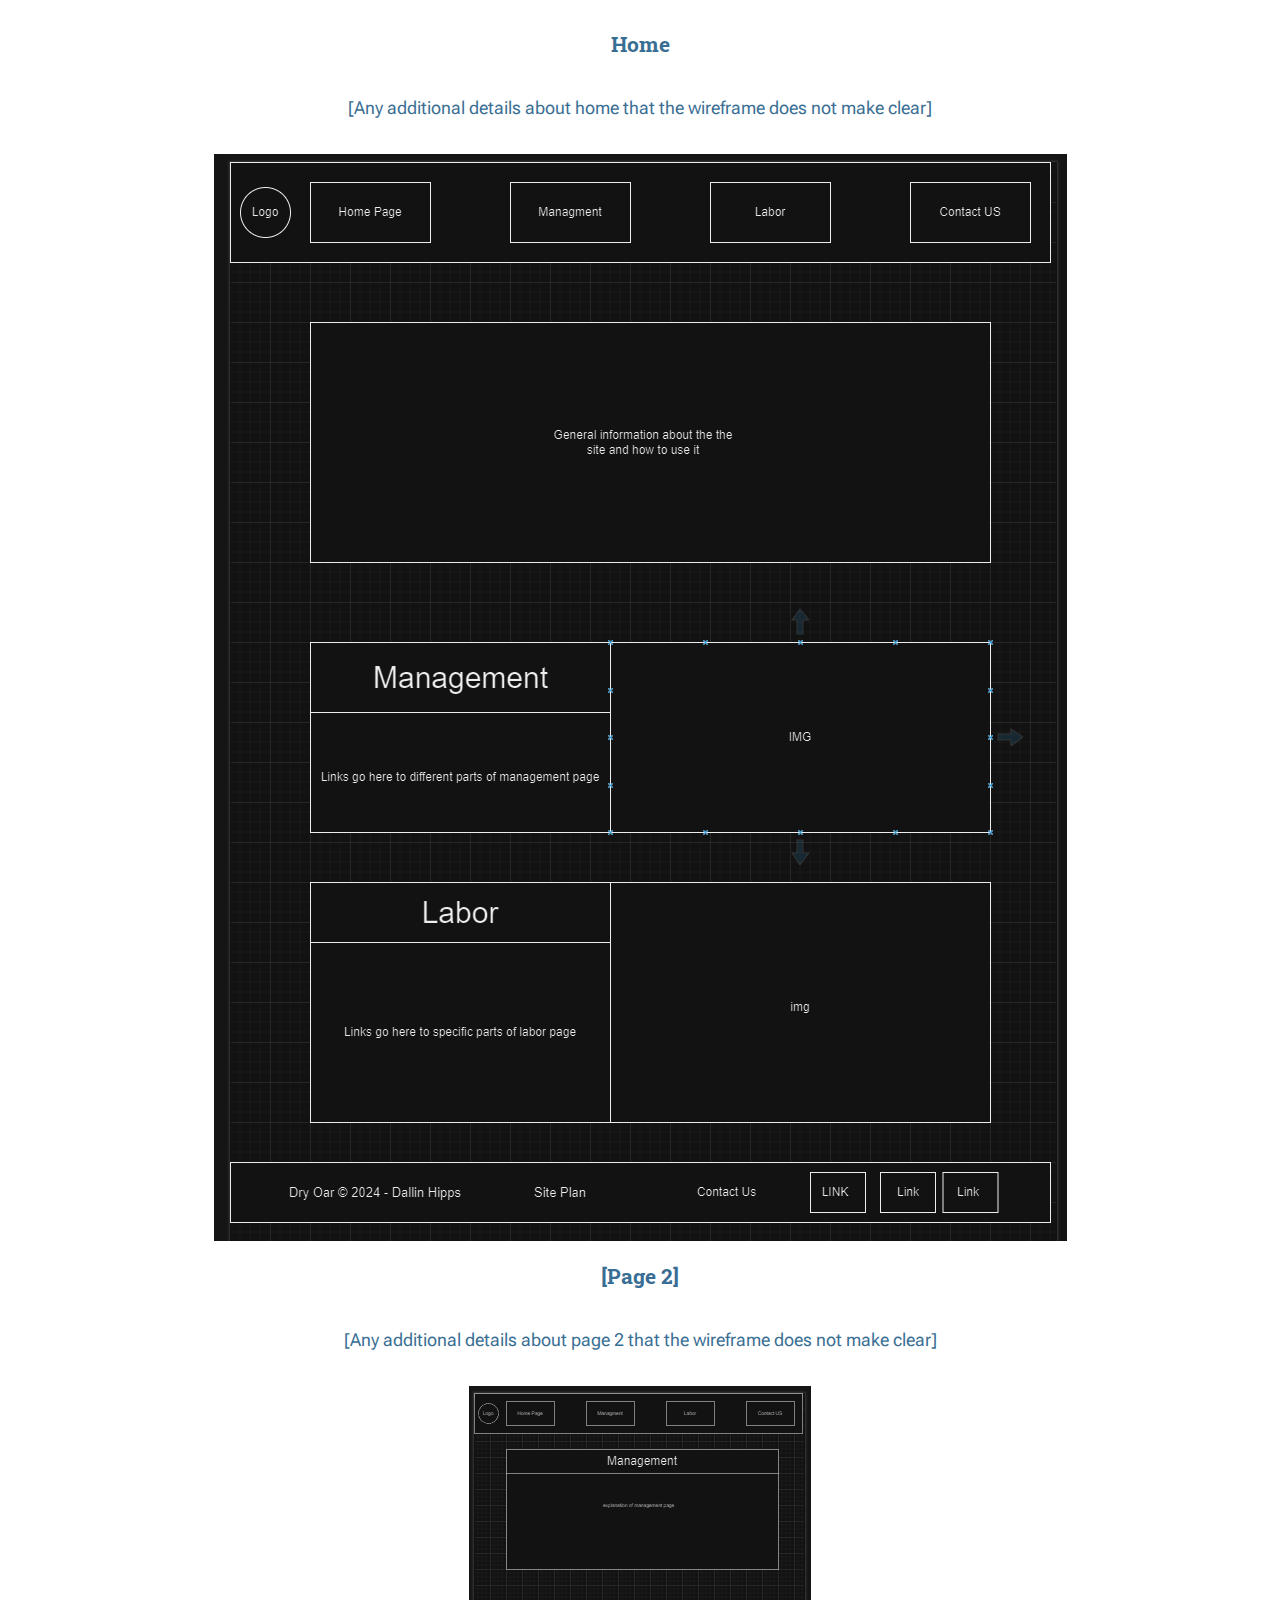
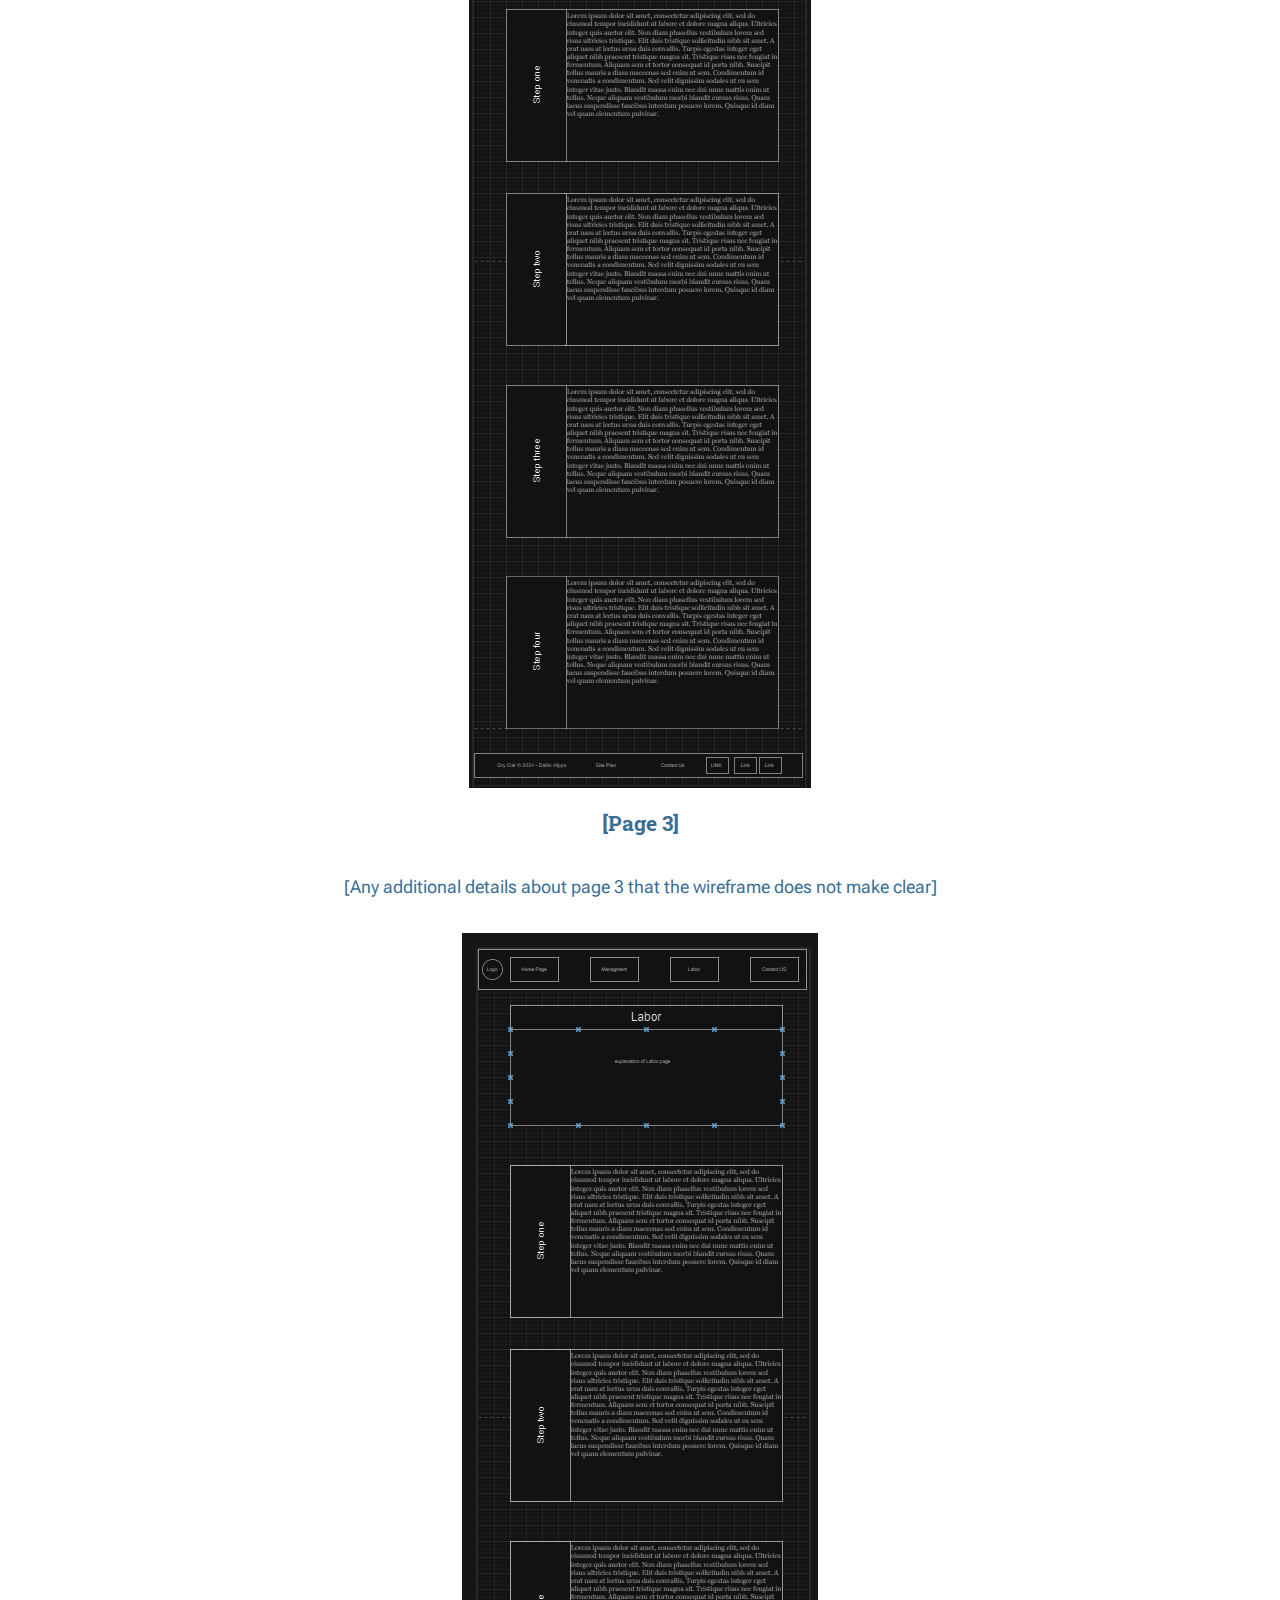
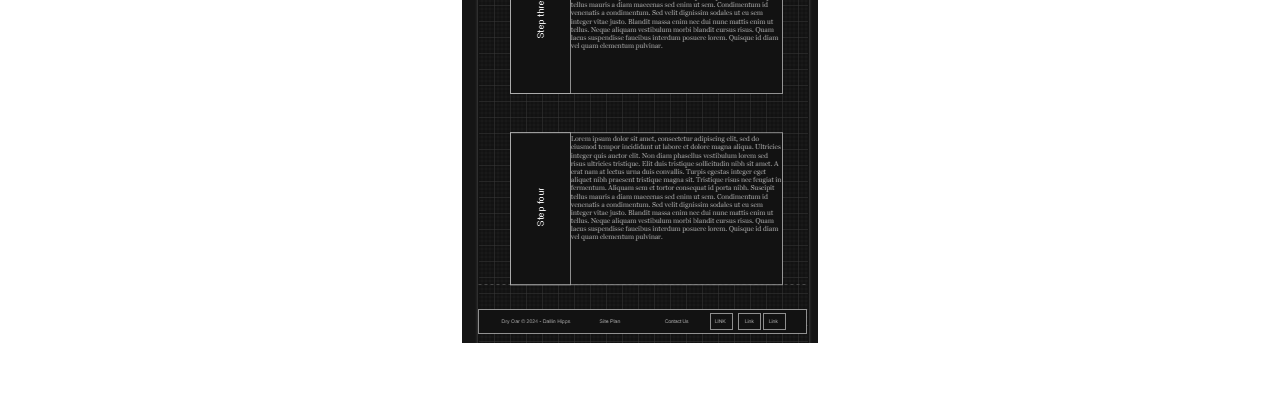
<file: site-plan.html>
<!DOCTYPE html>
<html lang="en-us">

<head>
  <meta charset="utf-8">
  <title>Site Plan</title>
  <link type="text/css" rel="stylesheet" href="styles/site-plan.css">
</head>

<body>
  <header>
    <h1>[DIY cosntrustion guide] Site Plan</h1>
    <h2>Dallin Hipps</h2>
    <h2>WDD 130-[section]</h2>
    <!-- In the header above, add the name or your site, your name and class number. For example if you are in section 3 you would put WDD 130.03 -->
  </header>
  <main>

    <!-- ------------------------Steps 2-3------------------------------ -->
    <hr>
    <h2>Overview</h2>
    <h3>Purpose</h3>
    <p>In today's homebuilding industry, more than ever, individuals are undertaking their building projects themselves.
      While this approach can be a great money-saving strategy,
      many people underestimate the complexity involved in construction projects. If you're considering embarking on
      such a project, would having a framework to reference interest you?
      That's precisely what I aim to achieve with this website. My goal is to establish a platform where people,
      regardless of their level of knowledge about the industry,
      can find a solid foundation for their projects, providing them with direction and guidance.</p>
    <!-- change this -->


    <h3>Audience</h3>
    <p>Anyone of all skill and knowlege embarking on a DIY construction project.</p> <!-- change this -->

    <hr>
    <h2>Branding</h2>
    <h3>Website Logo</h3>
    <!-- Replace this with some sort of logo for your site.  A logo can be as simple as the name of your site in a nice font :) -->
    <img src="images/DIYCGlogo.png" alt="DIYCG Logo image">
    <hr>
    <h2>
      Style Guide
    </h2>

    <!-- ------------------------Steps 4-8------------------------------ -->

    <h3>
      Color Palette
    </h3>
    <!--  The colors you choose for a website are one of the most important decisions you will make. Follow the instructions on the activity in iLearn. You should have at least 2 colors but do not have to fill in all 4 if you do not need them.  -->

    <table class="colors">
      <tr>
        <th>Primary</th>
        <th>Secondary</th>
        <th>Accent 1</th>
        <th>Accent 2</th>
      </tr>
      <!-- Switch to the site-plan.css file and change your colors there. -->
      <tr>
        <td class="primary"></td>
        <td class="secondary"></td>
        <td class="accent1"></td>
        <td class="accent2"></td>
      </tr>
    </table>

    <!-- ------------------------Step 9------------------------------ -->

    <h3>
      Typography
    </h3>
    <!-- Choose a font for your paragraphs (body copy) and headlines. What font(s) have you chosen? Why did you choose what you did?  Make sure to review the list of web safe fonts at W3Schools.org as a starting point.  Think also about which of your colors above you might use for background and font colors. -->

    <h4>
      Heading Font: [Roboto Slab] <!-- change this -->
    </h4>
    <h4>
      Paragraph Font: [Roboto Flex] <!-- change this -->
    </h4>
    <h3>
      Normal paragraph example
    </h3>
    <p>
      Lorem ipsum dolor sit amet, consectetur adipiscing elit, sed do eiusmod tempor incididunt ut labore et dolore
      magna aliqua. Ut enim ad minim veniam, quis nostrud exercitation ullamco laboris nisi ut aliquip ex ea commodo
      consequat. Duis aute irure dolor in reprehenderit in voluptate velit esse cillum dolore eu fugiat nulla pariatur.
      Excepteur sint occaecat cupidatat non proident, sunt in culpa qui officia deserunt mollit anim id est laborum.
    </p>
    <h3>
      Colored paragraph example
    </h3>
    <p class="colored">
      Lorem ipsum dolor sit amet, consectetur adipiscing elit, sed do eiusmod tempor incididunt ut labore et dolore
      magna aliqua. Ut enim ad minim veniam, quis nostrud exercitation ullamco laboris nisi ut aliquip ex ea commodo
      consequat.
    </p>

    <!-- ------------------------Step 10------------------------------ -->

    <h3>
      Navigation
    </h3>
    <!-- Think about how you want your navigation bar to look. In the site-plan.css file change the colors to your colors to get the look you desire. -->
    <nav>
      <a href="index.html">Home</a>
      <a href="managment.html">managment</a>
      <a href="labor.html">labor</a>
    </nav>
    <hr>
    <h2>
      Site Map
    </h2>
    <div class="sitemap">
      <div class="sm-home">
        Home
      </div>
      <div class="sm-page2">
        [Mangment] <!-- change this -->
      </div>
      <div class="sm-page3">
        [Labor] <!-- change this -->
      </div>

      <div class="top">
        &nbsp;
      </div>
      <div class="left">
        &nbsp;
      </div>
      <div class="right">
        &nbsp;
      </div>

    </div>

    <!-- --------Content Section -------------- -->
    <hr>
    <h2>
      Content
    </h2>
    <h3>Home page</h3>
    <p>
      [Managment] Get finacing, get plans, submic floor plans for permits, get prices from subcontractors, itimize
      budget (links to parts of the page for that area)

    </p>
    <p>Images for the Home page</p>
    <img src="images/house_one.jpg" alt="image of a custom home">
    <img src="images/house_two.jpg" alt="image of a custom home">

    </ul>
    <h3>[Managment]</h3>
    <p>

      <b>finances</b>

      <br>1. Understand Construction Loans
      <br>Construction loans are short-term loans used to finance the building of a home or other real estate project.
      These loans are typically for a period of 12-18 months, after which they need to be converted into a permanent
      mortgage or paid off.

      <br>2. Prepare Your Finances
      <br>Credit Score: Ensure you have a good credit score (usually 680 or higher).
      Down Payment: Be prepared to make a substantial down payment, typically 20-25%.
      Financial Documentation: Gather financial documents such as tax returns, pay stubs, bank statements, and details
      of other assets and debts.
      Budget and Plans: Have a detailed budget and construction plan, including cost estimates and a timeline.
      <br>3. Choose a Lender
      <br>Banks and Credit Unions: Traditional banks and credit unions often offer construction loans.
      Mortgage Brokers: They can help you find lenders who specialize in construction loans.
      Specialized Lenders: Some lenders focus specifically on construction financing.
      <br>4. Application Process
      <br>Loan Application: Fill out a loan application with your chosen lender. Provide all required documentation.
      Appraisal: The lender will require an appraisal of the land and the proposed construction.
      Approval: If approved, the lender will provide terms and conditions for the loan.
      <br>5. Loan Disbursement
      <br>Draw Schedule: The loan is disbursed in stages based on a draw schedule. Each draw corresponds to a phase of
      construction (e.g., foundation, framing, roofing).
      Inspections: Lenders typically require inspections at each stage to ensure the work is progressing as planned.

      <br><b>Get your plans</b>
      <br>1. Define Your Needs and Budget
      <br>List Your Requirements: Determine the number of bedrooms, bathrooms, and other spaces you need. Consider your
      lifestyle and future needs.
      Set a Budget: Establish a realistic budget for your home construction, including the cost of land, materials,
      labor, and professional fees.
      <br>2. Find Inspiration
      <br>Research: Look at home design websites, magazines, and books to gather ideas and inspiration.
      Visit Model Homes: Touring model homes and open houses can provide practical insights into what you want.
      <br>3. Hire Professionals
      <br>Architect: An architect can help turn your ideas into a functional and aesthetically pleasing design. They
      will consider structural integrity, building codes, and zoning laws.
      Designer: An interior designer can assist with the layout and aesthetic choices, ensuring the home is both
      beautiful and functional.
      Builder/Contractor: Consulting a builder or contractor early on can help you understand the feasibility and cost
      implications of your design choices.
      <br>4. Conceptual Design Phase
      <br>Initial Consultation: Meet with your architect to discuss your ideas, needs, and budget.
      Preliminary Sketches: The architect will create initial sketches and rough layouts based on your input.
      Feedback and Revisions: Review the sketches, provide feedback, and request revisions as needed.
      <br>5. Design Development Phase
      <br>Detailed Drawings: Once the conceptual design is approved, the architect will develop detailed floor plans,
      elevations, and sections.
      Material Selection: Choose materials, finishes, and fixtures with the help of your architect and/or designer.
      Engineering Considerations: Structural engineers may need to be consulted to ensure the design is structurally
      sound.

      <br><b>Submit plans for permits</b>
      <br>1. Prepare Your Plans and Documents
      <br>Complete Plans: Ensure you have detailed architectural plans, structural drawings, and any other necessary
      documentation.
      <br>Site Plan: Include a site plan showing the location of the building on the property, including setbacks and
      the relationship to property lines and other structures.
      Supporting Documents: Gather any additional documents that might be required, such as soil reports, environmental
      impact studies, or energy calculations.
      <br>2. Research Local Requirements
      <br>Building Codes: Familiarize yourself with local building codes and zoning laws.
      Permit Types: Determine which types of permits you need, such as building, electrical, plumbing, and mechanical
      permits.
      Permit Office: Find out which local government office handles building permits (often a city or county building
      department).
      <br>3. Complete Application Forms
      <br>Permit Application: Obtain and complete the necessary application forms from your local building department.
      Owner/Builder Affidavit: If you are acting as your own general contractor, you may need to submit an owner/builder
      affidavit.
      <br>4. Submit Your Application
      <br>Online or In-Person: Depending on your locality, you may be able to submit your application online or you
      might need to go to the building department in person.
      Pay Fees: Pay any required application fees. These fees can vary widely depending on the scope of the project and
      local regulations.
      <br>5. Plan Review Process
      Initial Review: The building department will review your plans to ensure they comply with local building codes and
      zoning regulations.
      Corrections and Revisions: You may receive comments or requests for corrections. Address these promptly and
      resubmit your plans if necessary.
      Special Approvals: Some projects may require additional approvals, such as from a planning commission, historic
      preservation board, or environmental agency.
      <br>6. Inspections and Approvals
      Pre-Construction Meeting: Some jurisdictions require a pre-construction meeting with inspectors and other
      officials.
      Inspections: Be prepared for various inspections throughout the construction process. These might include
      foundation, framing, electrical, plumbing, and final inspections.
      Corrections: If an inspection reveals issues, make the necessary corrections and schedule a re-inspection.
      <br>7. Permit Issuance
      Permit Approval: Once your plans are approved and all fees are paid, you will be issued a building permit.
      Display Permit: Post the permit on the construction site as required by local regulations.
      Tips for a Smooth Process
      Consult Professionals: Work with your architect, contractor, or a permit expediter to ensure all documents are
      complete and accurate.
      Stay Organized: Keep copies of all submitted documents, receipts, and correspondence.
      Communicate: Maintain open communication with the building department and promptly address any questions or
      concerns they raise.
      <br>After Permit Issuance
      Follow Regulations: Adhere to all local building codes and permit requirements during construction.
      Schedule Inspections: Schedule required inspections at the appropriate stages of construction.
      Final Approval: Obtain a certificate of occupancy or final approval once construction is complete and all
      inspections are passed.
      <br><b>Itimize budget</b>
      <br>Itemizing a budget for building a home involves breaking down all the costs associated with the project into
      detailed categories. This helps ensure that you account for all expenses and can manage your finances effectively.
      Here’s a step-by-step guide to itemizing your home construction budget:

      1. Pre-Construction Costs
      Land Purchase: Cost of the land.
      Land Survey: Fees for surveying the land.
      Soil Testing: Testing the soil for stability and suitability for building.
      Architectural Plans: Fees for the architect to design the home.
      Permits and Fees: Building permits, zoning fees, and other municipal fees.
      Legal Fees: Costs for legal services related to land purchase and permits.
      2. Site Preparation
      Clearing and Excavation: Removing trees, rocks, and preparing the site.
      Grading and Leveling: Ensuring the land is level and properly graded.
      Temporary Utilities: Setting up temporary water, electricity, and sanitation.
      3. Foundation
      Excavation for Foundation: Digging trenches and holes for the foundation.
      Concrete and Materials: Cost of concrete, rebar, and other foundation materials.
      Labor: Costs for workers to pour and finish the foundation.
      Waterproofing: Applying waterproofing materials to the foundation.
      4. Framing
      Lumber and Materials: Wood, nails, and other framing materials.
      Labor: Cost of framing labor.
      Roof Trusses: Pre-fabricated trusses for the roof structure.
      Sheathing: Plywood or OSB for walls and roof.
      5. Exterior Finishes
      Roofing: Shingles, metal roofing, or other materials.
      Siding: Vinyl, wood, brick, or other siding materials.
      Windows and Doors: Cost of all exterior windows and doors.
      Insulation: Insulation for walls, attic, and possibly foundation.
      6. Interior Finishes
      Drywall: Drywall sheets and installation labor.
      Painting: Paint, primer, and labor for painting interior walls and ceilings.
      Flooring: Hardwood, carpet, tile, or other flooring materials and installation.
      Trim and Millwork: Baseboards, crown molding, and other trim.
      Cabinetry and Countertops: Kitchen and bathroom cabinets, countertops.
      7. Systems
      Plumbing: Pipes, fixtures, and labor for plumbing installation.
      Electrical: Wiring, outlets, switches, and labor for electrical installation.
      HVAC: Heating, ventilation, and air conditioning systems.
      Security Systems: Installation of any security systems.
      8. Appliances and Fixtures
      Kitchen Appliances: Stove, refrigerator, dishwasher, etc.
      Bathroom Fixtures: Tubs, showers, toilets, sinks.
      Lighting Fixtures: Interior and exterior lighting.
      9. Exterior Improvements
      Driveway: Paving or concrete for the driveway.
      Landscaping: Grass, trees, shrubs, and other landscaping elements.
      Fencing: Cost of fencing materials and installation.
      Decks and Patios: Materials and labor for outdoor living spaces.
      10. Miscellaneous
      Contingency Fund: Extra funds set aside for unexpected expenses (typically 10-15% of the total budget).
      Construction Insurance: Insurance to cover potential damage or liability during construction.
      Final Cleanup: Cleaning the site and home after construction is complete.
      11. Financing Costs
      Loan Fees: Origination fees, appraisal fees, and other costs associated with securing a construction loan.
      Interest Payments: Interest on the construction loan during the building period.

    </p>
    <p>Images for the Page 2</p>
    <img src="images/blueprints.jpg" alt="image for page">
    <img src="images/house_blueprint.jpg" alt="image for page">

    </ul>
    <h3>[Labor]</h3>
    <p>

      <b>Find your subcontractors</b>
      Finding reliable subcontractors to build a home is a crucial step in ensuring the quality and timely completion of
      your construction project. Here’s a step-by-step guide to help you find and hire the right subcontractors:

      1. Define the Scope of Work
      Identify Needed Trades: Determine the specific trades you need, such as electricians, plumbers, HVAC technicians,
      framers, roofers, and finish carpenters.
      Detail Requirements: Clearly define the scope of work for each trade, including tasks, materials, timelines, and
      any specific standards or regulations that must be met.
      2. Research and Gather Recommendations
      Ask for Referrals: Get recommendations from friends, family, neighbors, or colleagues who have recently built or
      remodeled homes.
      Consult Professionals: Ask your architect, general contractor, or real estate agent for recommendations.
      Online Resources: Use online platforms like Angie's List, HomeAdvisor, Houzz, or local trade association
      directories to find subcontractors.
      3. Verify Credentials and Experience
      Check Licenses: Ensure that the subcontractors hold the necessary licenses for their trades.
      Insurance: Verify that they carry adequate insurance, including workers' compensation and liability insurance.
      Experience: Look for subcontractors with a proven track record and experience in similar projects.
      4. Review Portfolios and References
      Portfolios: Ask to see portfolios or examples of previous work.
      References: Request references from past clients and follow up to ask about their experience with the
      subcontractor.
      5. Solicit Multiple Bids
      Get Detailed Bids: Request detailed written bids from multiple subcontractors for each trade. The bids should
      include a breakdown of labor, materials, timeline, and total costs.
      Compare Bids: Compare bids not only on price but also on the scope of work, quality of materials, and timeline.
      6. Conduct Interviews
      Interview Candidates: Meet with potential subcontractors to discuss your project, gauge their communication
      skills, and assess their professionalism.
      Ask Questions: Ask about their availability, how they handle unexpected issues, their safety protocols, and their
      payment terms.
      7. Check Backgrounds
      Background Checks: Conduct background checks to ensure there are no major complaints or legal issues.
      Online Reviews: Read online reviews and ratings on platforms like Google, Yelp, and Better Business Bureau (BBB).
      8. Negotiate and Finalize Contracts
      Negotiate Terms: Negotiate the terms of the agreement, including payment schedules, timelines, and specific
      responsibilities.
      Written Contracts: Draft detailed written contracts outlining the scope of work, payment terms, timeline,
      warranties, and other relevant details.
      Include Penalties: Consider including penalties for missed deadlines or substandard work to ensure accountability.
      9. Monitor Progress and Maintain Communication
      Regular Updates: Maintain regular communication with your subcontractors to monitor progress and address any
      issues promptly.
      Site Visits: Conduct regular site visits to ensure work is being completed according to specifications and quality
      standards.
      Documentation: Keep detailed records of all communications, contracts, payments, and changes to the scope of work.
      10. Payments and Final Inspections
      Payment Schedules: Adhere to the agreed-upon payment schedule, making payments based on completed milestones.
      Final Inspections: Conduct thorough final inspections before making the final payment to ensure all work meets the
      required standards and specifications.
      Lien Waivers: Obtain lien waivers from subcontractors to protect against any future claims for unpaid work.
      <b>calnder and schedule subcontractors</b>
      <br>Setting a calendar and scheduling subcontractors for building a home involves careful planning and
      coordination to ensure that each phase of the project proceeds smoothly. Here’s a step-by-step guide:

      1. Develop a Detailed Project Plan
      Outline Project Phases: Break down the project into major phases, such as site preparation, foundation, framing,
      roofing, interior finishes, and exterior finishes.
      List Subcontractors Needed: Identify the specific subcontractors required for each phase, such as excavators,
      foundation specialists, framers, electricians, plumbers, HVAC technicians, roofers, painters, and landscapers.
      2. Create a Master Schedule
      Determine Start and End Dates: Establish a realistic start and end date for the entire project.
      Estimate Duration for Each Task: Estimate the duration of each task or phase. Consult with subcontractors and
      industry standards to get accurate estimates.
      Consider Dependencies: Identify dependencies between tasks. Some tasks must be completed before others can start
      (e.g., the foundation must be completed before framing can begin).
      3. Use a Project Management Tool
      Choose a Tool: Use project management software such as Microsoft Project, Trello, Asana, or a
      construction-specific tool like Buildertrend or CoConstruct.
      Input Tasks and Dates: Enter all tasks, their start and end dates, durations, and dependencies into the tool.
      Create Milestones: Define key milestones (e.g., foundation completion, framing completion) to track progress.
      4. Schedule Subcontractors
      Coordinate with Subcontractors: Contact each subcontractor to discuss the project timeline and confirm their
      availability. Provide them with tentative start dates and durations for their tasks.
      Adjust Schedule as Needed: Adjust the schedule based on subcontractor availability and feedback.
      Finalize Contracts: Once the schedule is set, finalize contracts with each subcontractor, including start and end
      dates, payment terms, and specific deliverables.
      5. Implement a Detailed Calendar
      Create a Calendar: Use a digital calendar (such as Google Calendar) to create a detailed schedule.
      Enter Tasks and Milestones: Input each task, along with its start and end date. Include buffer time for unexpected
      delays.
      Set Reminders and Alerts: Set up reminders and alerts for key dates and tasks to ensure you and your
      subcontractors stay on track.
      6. Monitor Progress and Adjust
      Regular Updates: Schedule regular meetings with subcontractors to review progress, address any issues, and make
      necessary adjustments to the schedule.
      Site Inspections: Conduct regular site inspections to ensure work is proceeding as planned.
      Update Schedule: Continuously update the schedule based on actual progress and any changes to the project scope or
      timeline.
      7. Communicate Effectively
      Clear Communication Channels: Establish clear communication channels with all subcontractors. Use email, phone
      calls, and project management tools to stay in touch.
      Share the Schedule: Provide each subcontractor with a copy of the schedule and any updates.
      Regular Meetings: Hold regular coordination meetings with all subcontractors to discuss progress, upcoming tasks,
      and any potential issues.
      8. Plan for Contingencies
      Buffer Time: Include buffer time in your schedule for potential delays or unexpected issues.
      Backup Subcontractors: Have a list of backup subcontractors in case of any unforeseen circumstances where the
      primary subcontractor cannot complete the job.
      <br><b>Supervise your project</b>

      Supervising a home building project involves overseeing all aspects of the construction process to ensure it stays
      on schedule, within budget, and meets quality standards. Here’s a comprehensive guide to help you effectively
      supervise a home building project:

      1. Pre-Construction Planning
      Review Plans and Specifications: Thoroughly review the architectural plans, construction drawings, and
      specifications to understand every detail of the project.
      Create a Project Schedule: Develop a detailed project timeline, including key milestones, and share it with all
      subcontractors.
      Set Clear Expectations: Clearly communicate your expectations regarding quality, safety, and timelines to all
      parties involved.
      2. Selecting and Managing Subcontractors
      Vet Subcontractors: Choose experienced and reliable subcontractors. Check their references, licenses, and
      insurance.
      Contracts: Ensure that all subcontractors sign detailed contracts outlining their scope of work, payment terms,
      deadlines, and quality standards.
      Regular Communication: Maintain regular communication with subcontractors to address any issues and provide
      updates.
      3. Site Setup and Safety
      Site Preparation: Ensure the site is properly prepared, including clearing, grading, and setting up temporary
      utilities.
      Safety Protocols: Implement and enforce safety protocols to prevent accidents. Ensure all workers have the
      necessary safety gear and training.
      Permits and Inspections: Make sure all necessary permits are obtained before starting construction. Schedule and
      prepare for required inspections.
      4. Monitoring Progress
      Regular Site Visits: Conduct regular site visits to monitor progress and ensure work is being done according to
      plans and specifications.
      Daily Logs: Keep daily logs of work performed, including details about weather conditions, labor, equipment used,
      and any issues encountered.
      Photo Documentation: Take photos regularly to document progress and any issues that arise.
      5. Quality Control
      Inspections: Conduct frequent inspections at each stage of construction to ensure work meets quality standards and
      adheres to plans.
      Address Deficiencies: Identify any deficiencies or deviations from the plans and address them promptly with the
      subcontractors.
      Material Checks: Verify that all materials used are of the specified quality and delivered on time.
      6. Cost Management
      Budget Tracking: Track expenses against the budget regularly. Use software or spreadsheets to monitor costs and
      identify any overruns.
      Change Orders: Manage change orders carefully. Document any changes in scope, costs, and timelines, and get
      written approval before proceeding.
      Payment Schedules: Adhere to agreed payment schedules. Make payments based on completed milestones to ensure work
      is progressing as planned.
      7. Communication and Coordination
      Regular Meetings: Hold regular meetings with the construction team, subcontractors, and stakeholders to review
      progress, discuss issues, and plan next steps.
      Updates: Provide regular updates to the homeowners or investors on the project’s status, highlighting key
      milestones and any potential issues.
      Problem-Solving: Be proactive in identifying and resolving problems. Maintain open lines of communication with all
      parties to quickly address any concerns.
      8. Documentation and Reporting
      Record Keeping: Maintain detailed records of all contracts, plans, permits, inspection reports, daily logs, change
      orders, and communications.
      Progress Reports: Create regular progress reports for stakeholders, summarizing completed work, upcoming tasks,
      budget status, and any issues or delays.
      Compliance: Ensure all work complies with local building codes, regulations, standards and maintain the proper
      inspections in your area code.
      <br><b>Get your C/O and finalize bank loan</b>
      Getting your Certificate of Occupancy (C/O) and finalizing a bank loan are crucial steps in completing a home
      building project. Here’s a guide to help you navigate these processes:

      Obtaining a Certificate of Occupancy (C/O)
      A Certificate of Occupancy is a document issued by your local building department certifying that a building
      complies with all applicable building codes and regulations and is safe for occupancy.

      Steps to Obtain a C/O
      Complete Construction

      Ensure that all construction work is completed, including any required landscaping and exterior work.
      Perform a thorough walkthrough to check for any incomplete tasks or issues that need addressing.
      Schedule Final Inspections

      Contact your local building department to schedule final inspections.
      Ensure that all required inspections, including electrical, plumbing, HVAC, and fire safety, are completed and
      pass.
      Address Inspection Issues

      If any issues are identified during the inspections, promptly address them and schedule re-inspections as
      necessary.
      Ensure that all corrections meet local building codes and standards.
      Submit Documentation

      Gather all necessary documentation, including permits, inspection reports, and compliance certificates.
      Submit these documents to the local building department along with your application for a Certificate of
      Occupancy.
      Final Inspection by Building Official

      A building official will conduct a final inspection to ensure that the property is compliant with all building
      codes and safety regulations.
      If the property passes the inspection, the building official will issue the Certificate of Occupancy.
      Receive Certificate of Occupancy

      Once issued, the Certificate of Occupancy will certify that the home is safe to live in and complies with all
      local building codes.
      Keep a copy of the Certificate of Occupancy for your records.
      Finalizing a Bank Loan
      Finalizing your bank loan involves converting your construction loan into a permanent mortgage or closing out any
      outstanding loan obligations.

      Steps to Finalize a Bank Loan
      Notify Your Lender

      Inform your lender that construction is complete and that you have obtained a Certificate of Occupancy.
      Provide the lender with a copy of the Certificate of Occupancy.
      Schedule a Final Appraisal

      The lender will typically require a final appraisal of the property to determine its market value.
      Schedule the appraisal and ensure the property is in good condition for the appraiser.
      Submit Final Documents

      Provide the lender with any required documents, including final construction costs, inspection reports, and the
      Certificate of Occupancy.
      Ensure that all financial records and receipts are accurate and up-to-date.
      Convert Construction Loan to Permanent Mortgage (if applicable)

      If you have a construction-to-permanent loan, the lender will convert the construction loan into a permanent
      mortgage.
      Review the terms of the permanent mortgage, including interest rate, loan term, and monthly payments.
      Close the Loan

      Schedule a closing date with the lender to finalize the loan.
      At closing, review and sign all necessary loan documents, including the promissory note, mortgage agreement, and
      closing disclosure.
      Disburse Final Payment

      The lender will disburse the final payment to any remaining contractors or suppliers.
      Ensure that all liens are released, and obtain lien waivers from contractors to protect against future claims.
      Make Your First Mortgage Payment

      Begin making your monthly mortgage payments according to the terms of your permanent loan.
      Set up automatic payments or reminders to ensure timely payments and avoid any late fees.
    </p>
    <p>Images for the Page 3</p>
    <img src="images/frame_house.jpg" alt="image for page3">
    <img src="images/framer.jpg" alt="image for page3">

    </ul>
    <hr>
    <h2>
      Wireframes
    </h2>
    <p>
      Create three wireframes for your site. One for each page and list them here</p>

    <h3>Home</h3>
    <p>
      [Any additional details about home that the wireframe does not make clear]
    </p>
    <img src="images/Screenshot 2024-06-29 181904.png" alt="home page wireframe">

    <h3>[Page 2]</h3>
    <p>
      [Any additional details about page 2 that the wireframe does not make clear]
    </p>
    <img src="images/Screenshot 2024-06-29 183028.png" alt="page 2 wireframe">

    <h3>[Page 3]</h3>
    <p>
      [Any additional details about page 3 that the wireframe does not make clear]
    </p>
    <img src="images/Screenshot 2024-06-29 183200.png" alt="page 3 wireframe">
  </main>
</body>

</html>
</file>
<file: styles/styles.css>
@import url('https://fonts.googleapis.com/css2?family=Roboto+Flex:opsz,wght@8..144,100..1000&family=Roboto+Slab:wght@100..900&display=swap');

.card-img{

    height: 100px;
}
</file>
<file: styles/site-plan.css>
/* if you are using any Google fonts change the font names below to your fonts. 
Any spaces in your font name should be replaced with a +. 
Fonts are separated by a | */
@import url('https://fonts.googleapis.com/css2?family=Roboto+Flex:opsz,wght@8..144,100..1000&family=Roboto+Slab:wght@100..900&display=swap');

:root {
  /* change the values below to your colors from your palette */
  --primary-color: RGB(0, 51, 102)  ;
  --secondary-color: RGB(255, 165, 0) ;
  --accent1-color: RGB(128, 128, 128) ;
  --accent2-color: RGB(34, 139, 34) ;

  /* change the values below to your chosen font(s) */
  --heading-font: "Roboto slab";
  --paragraph-font:"roboto flex";

  /* these colors below should be chosen from among your palette colors above */
  --headline-color-on-white: #396E94;  /* headlines on a white background */ 
  --headline-color-on-color: white; /* headlines on a colored background */ 
  --paragraph-color-on-white: #396E94; /* paragraph text on a white background */ 
  --paragraph-color-on-color: white; /* paragraph text on a colored background */ 
  --paragraph-background-color: #396E94  ;
  --nav-link-color: #396E94;
  --nav-background-color: #D4AC0D;
  --nav-hover-link-color: white;
  --nav-hover-background-color: #396E94;
}


/*  Look around below...but DON'T CHANGE ANYTHING! */

body {
  max-width: 1200px;
  margin: 0 auto;
  padding: 4em;
  font-size: 18px;
  text-align: center;
}
img {
  display: block;
  margin: 0 auto;
}
h1, h2, h3, h4, h5, h6 {
  font-family: var(--heading-font);
  color: var(--headline-color-on-white);
}
h2 {
  text-align: center;
}
hr {
  height: 3px;
  margin: 35px 0;
  background: var(--accent1-color);
}
header {
  padding: 1em;
  text-align: center;
  color: var(--headline-color-on-color);
  background-color: var(--paragraph-background-color);
}
header > h1, header > h2 {
  color: var(--headline-color-on-color);
}

p {
  font-family: var(--paragraph-font);
  color: var(--paragraph-color-on-white);
  padding: 1em;
}
.colors {
  width: 100%;
  min-width: 350px;
  margin: 30px auto;
  text-align: center;
}
.colors th {
  background-color: #999;
}
.colors td{
  width: 25%;
  height: 3em;
}

.primary {
  background-color: var(--primary-color);
}
.secondary {
  background-color: var(--secondary-color);
}
.accent1 {
  background-color: var(--accent1-color);
}
.accent2{
  background-color: var(--accent2-color);
}

p.colored {
  background-color: var(--paragraph-background-color);
  color: var(--paragraph-color-on-color);
}

nav {
  background-color: var(--nav-background-color);
  line-height: 3em;
  text-align: center;
  font-size: 1.2em;
}
nav  {
  list-style-type: none;
  display: flex;

}
nav a {
  padding:1em;
  min-width: 120px;
  text-decoration: none;
  padding: 10px;

}
nav a:link, nav a:visited {
  color: var(--nav-link-color);
}
nav a:hover {
  color: var(--nav-hover-link-color);
  background-color: var(--nav-hover-background-color);
}

.sitemap {
  display: grid;
  justify-content: center;

  grid-template-columns: repeat(6, 15%);
  grid-template-rows: 3em 1.5em 1.5em 3em;
  grid-template-areas: ". . home home . ."
    ". . . top . ."
    ". left left right right ."
    "page2 page2 . . page3 page3";
}
.sitemap > div {

  text-align: center;

}
.sm-home {
  grid-area: home;
  background-color: #ccc;
  line-height: 3em;
}
.sm-page2 {
  grid-area: page2;
  background-color: #ccc;
  line-height: 3em;
}
.sm-page3 {
  grid-area: page3;
  background-color: #ccc;
  line-height: 3em;
}

.top {
  grid-area: top;
  border-left: 1px solid;
}

.left {
  grid-area: left;
  border-top: 1px solid;
  border-left: 1px solid;
}

.right {
  grid-area: right;
  border-top: 1px solid;
  border-right: 1px solid;
}
</file>
